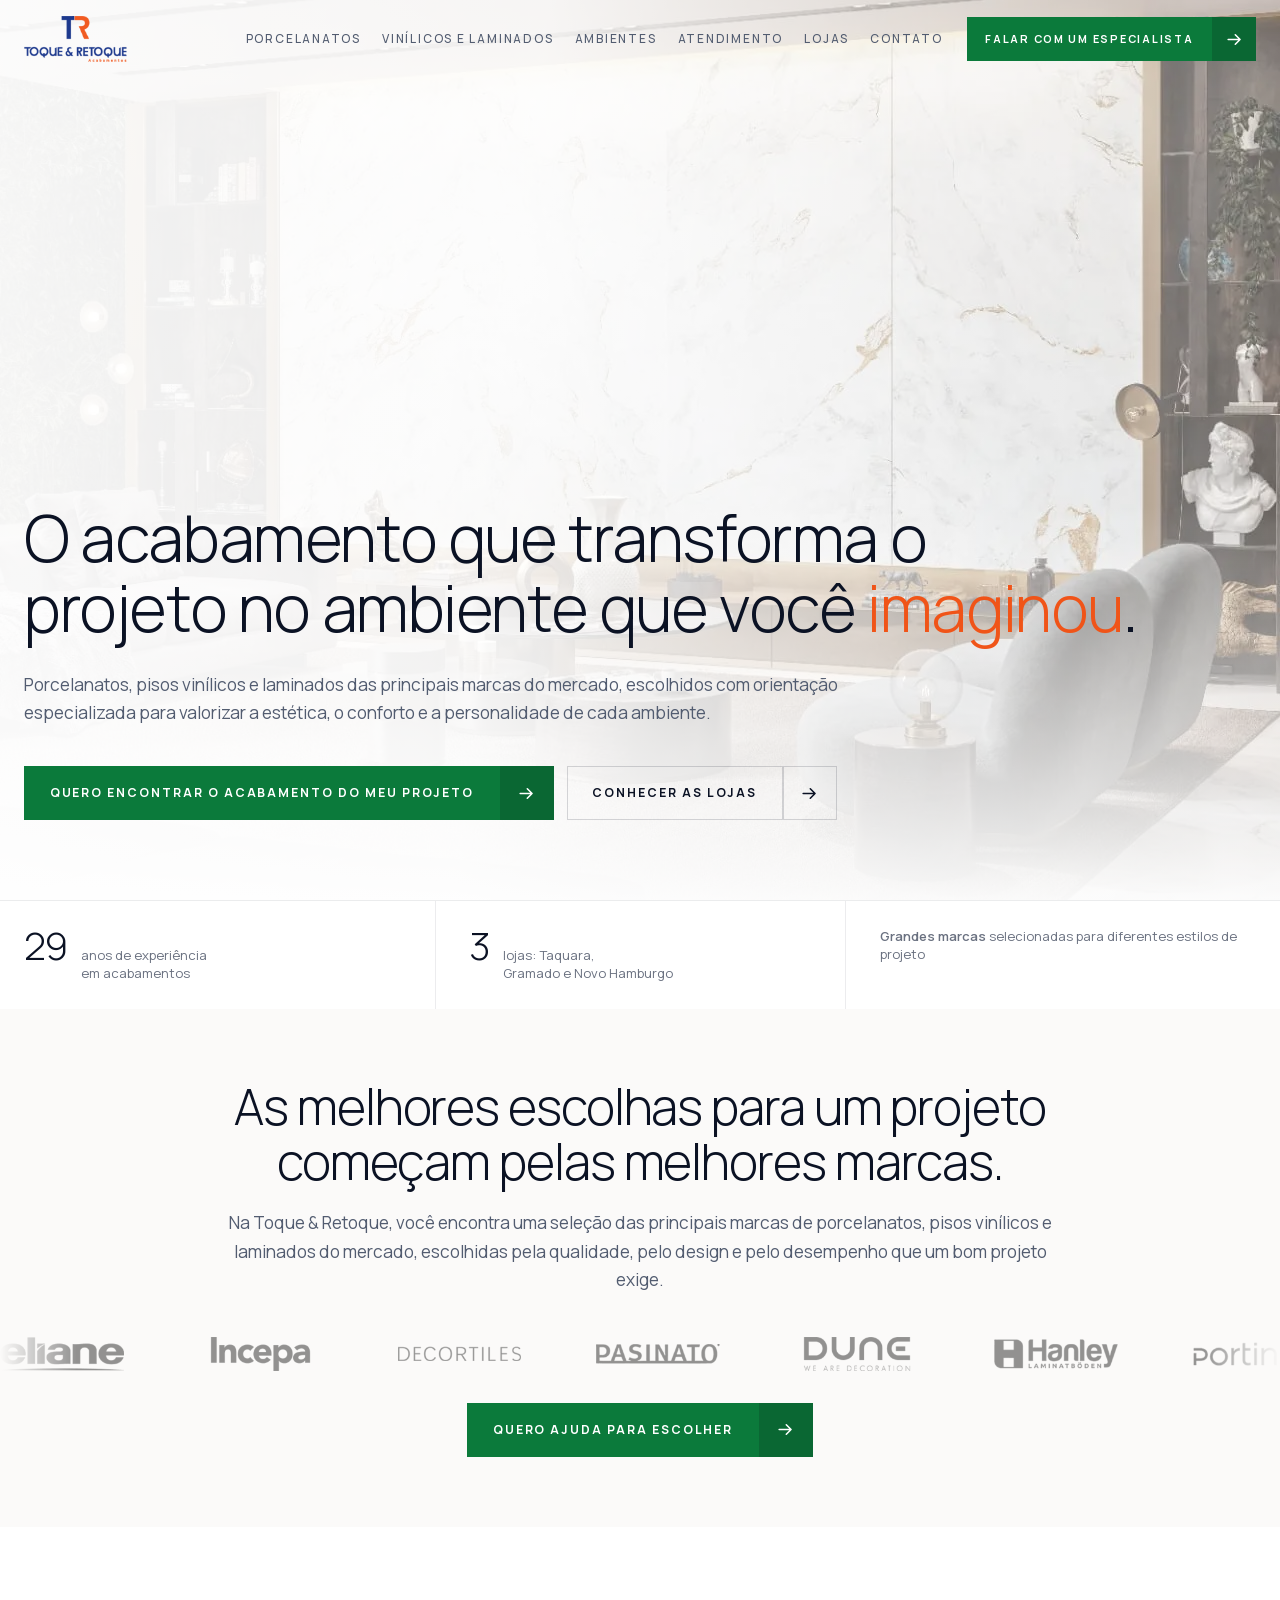
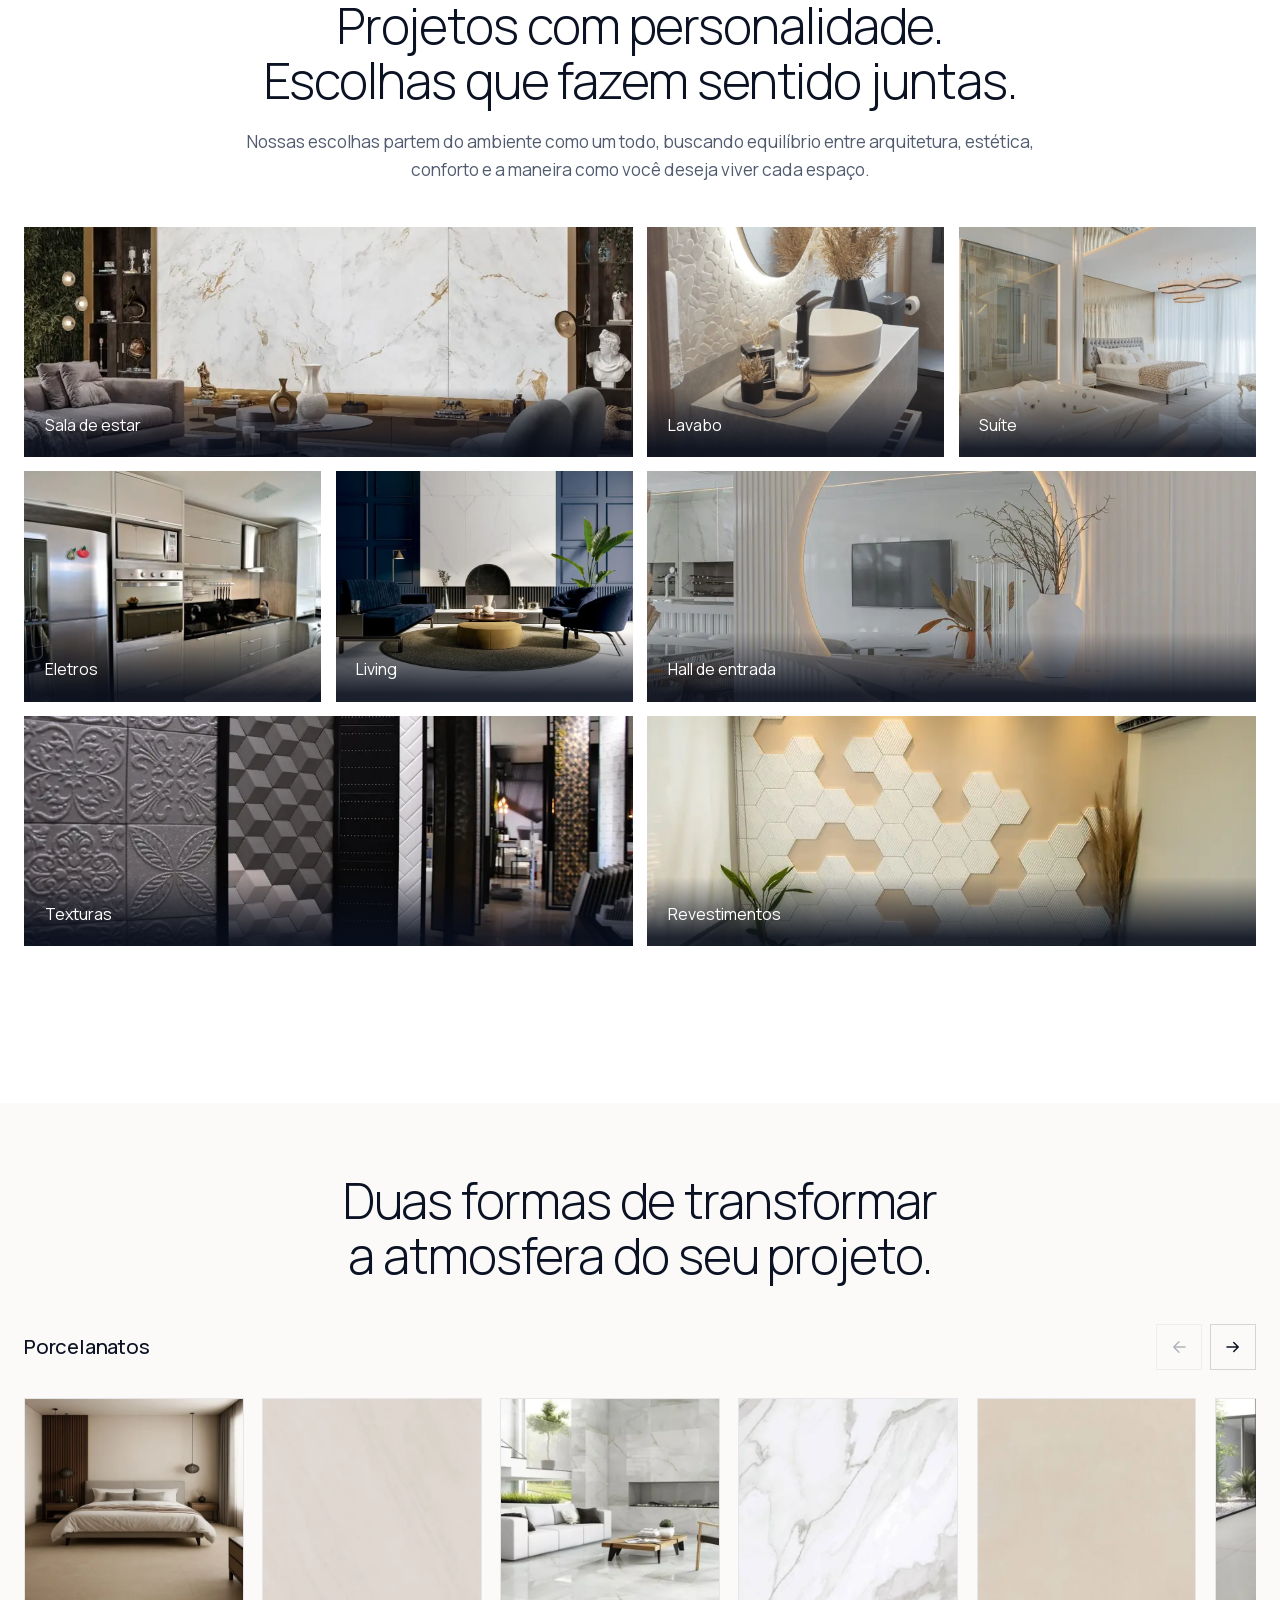
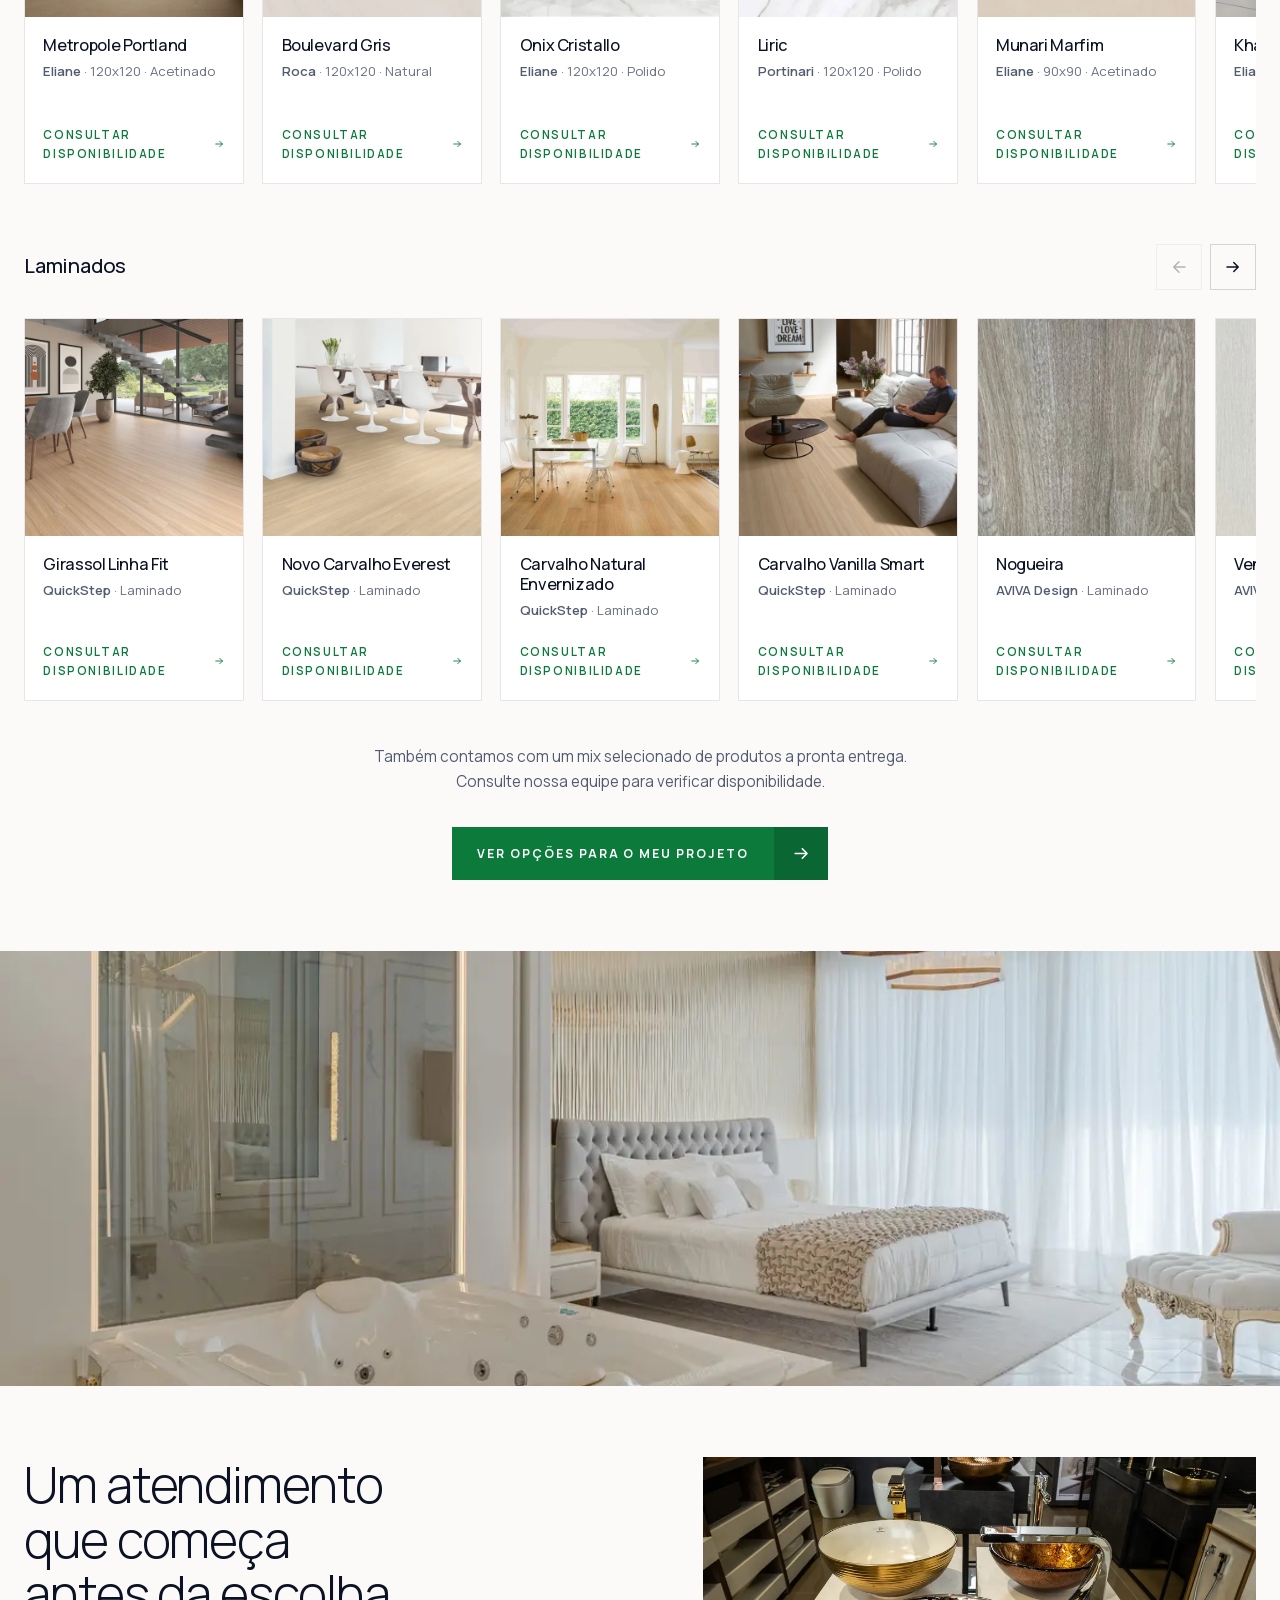
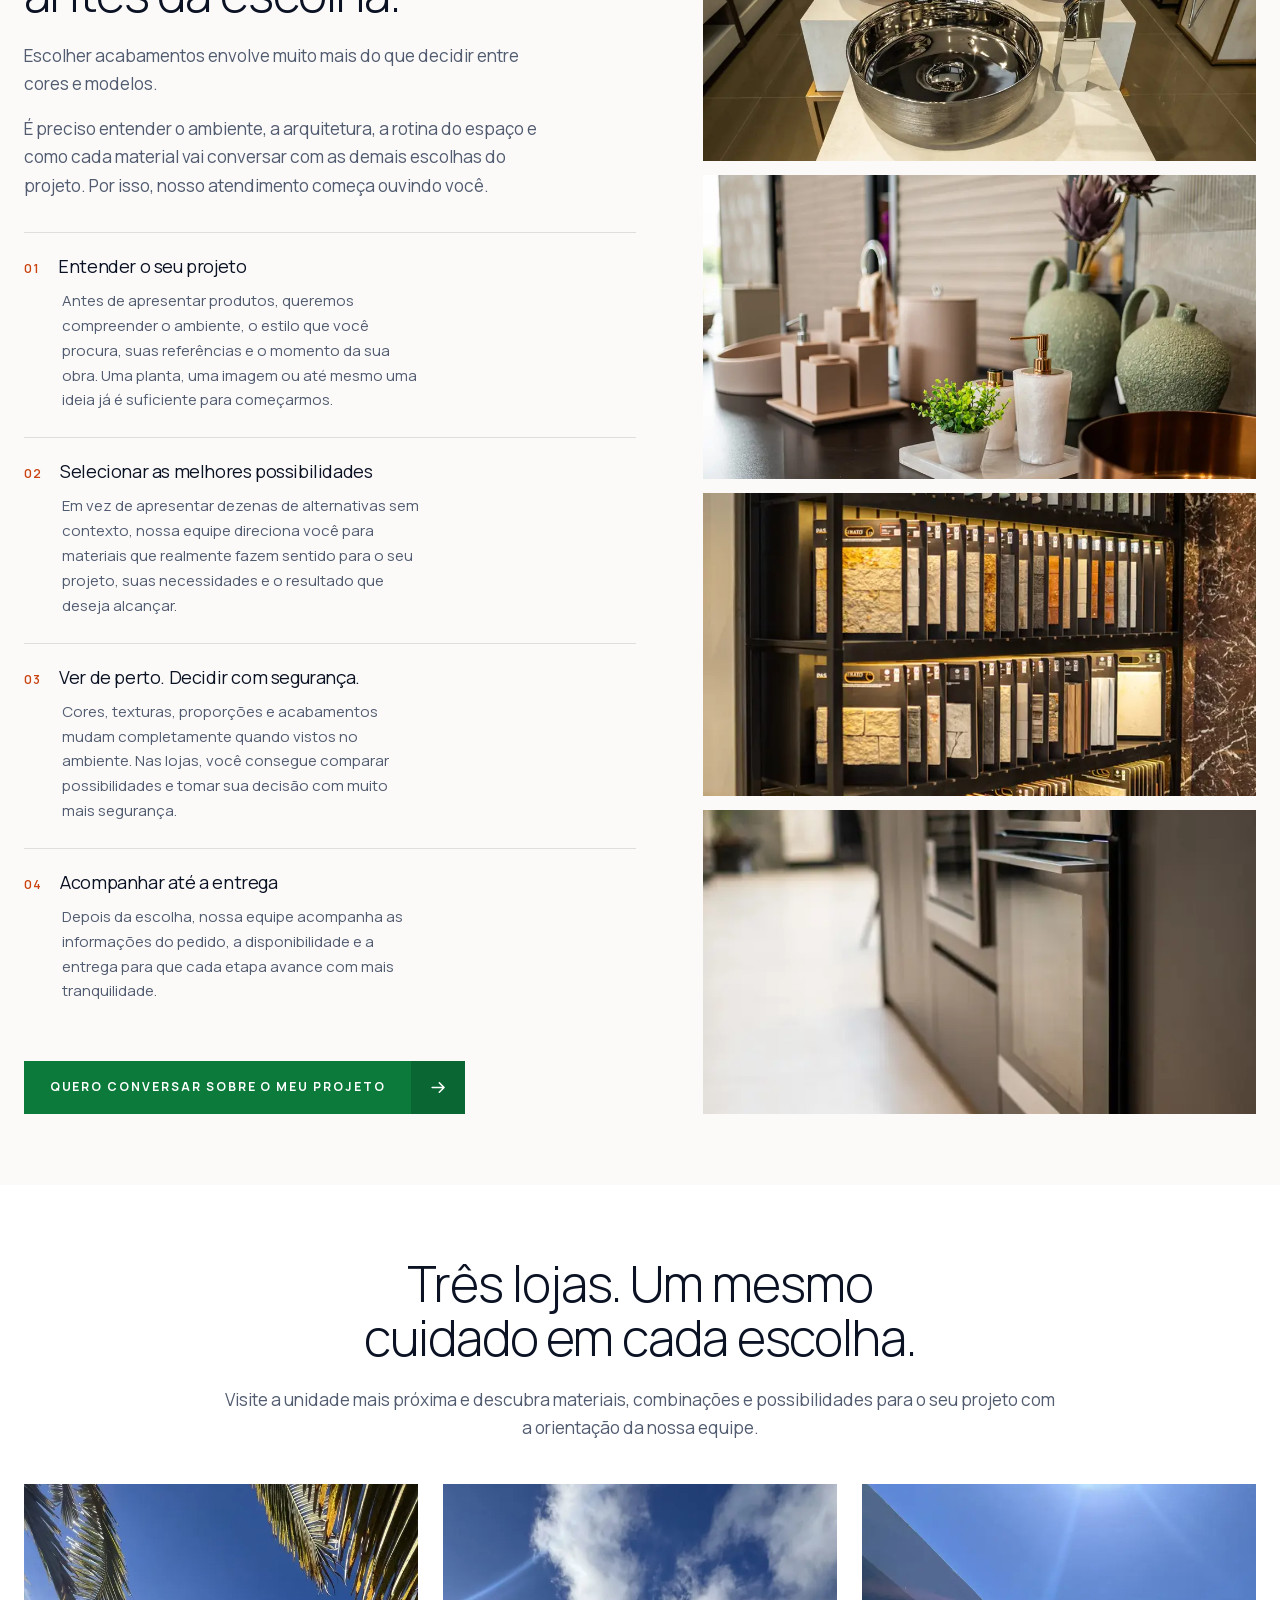
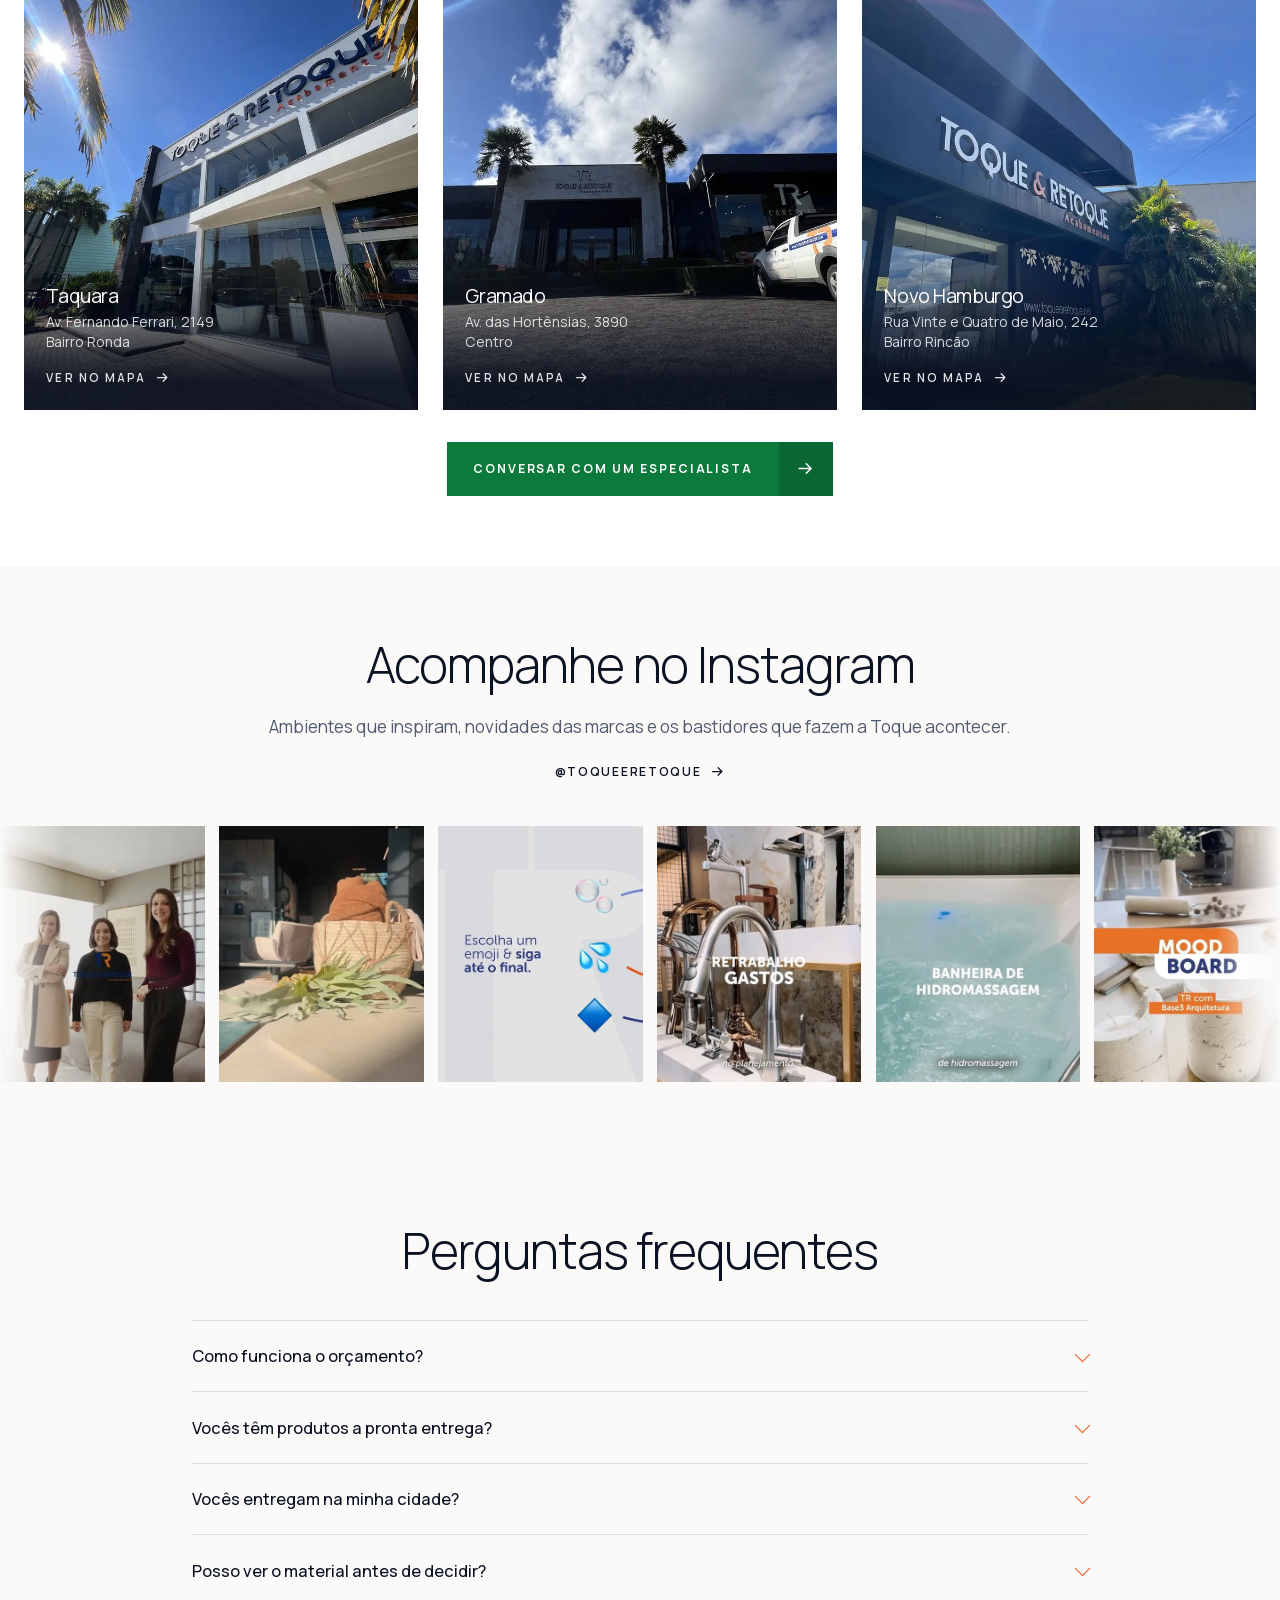
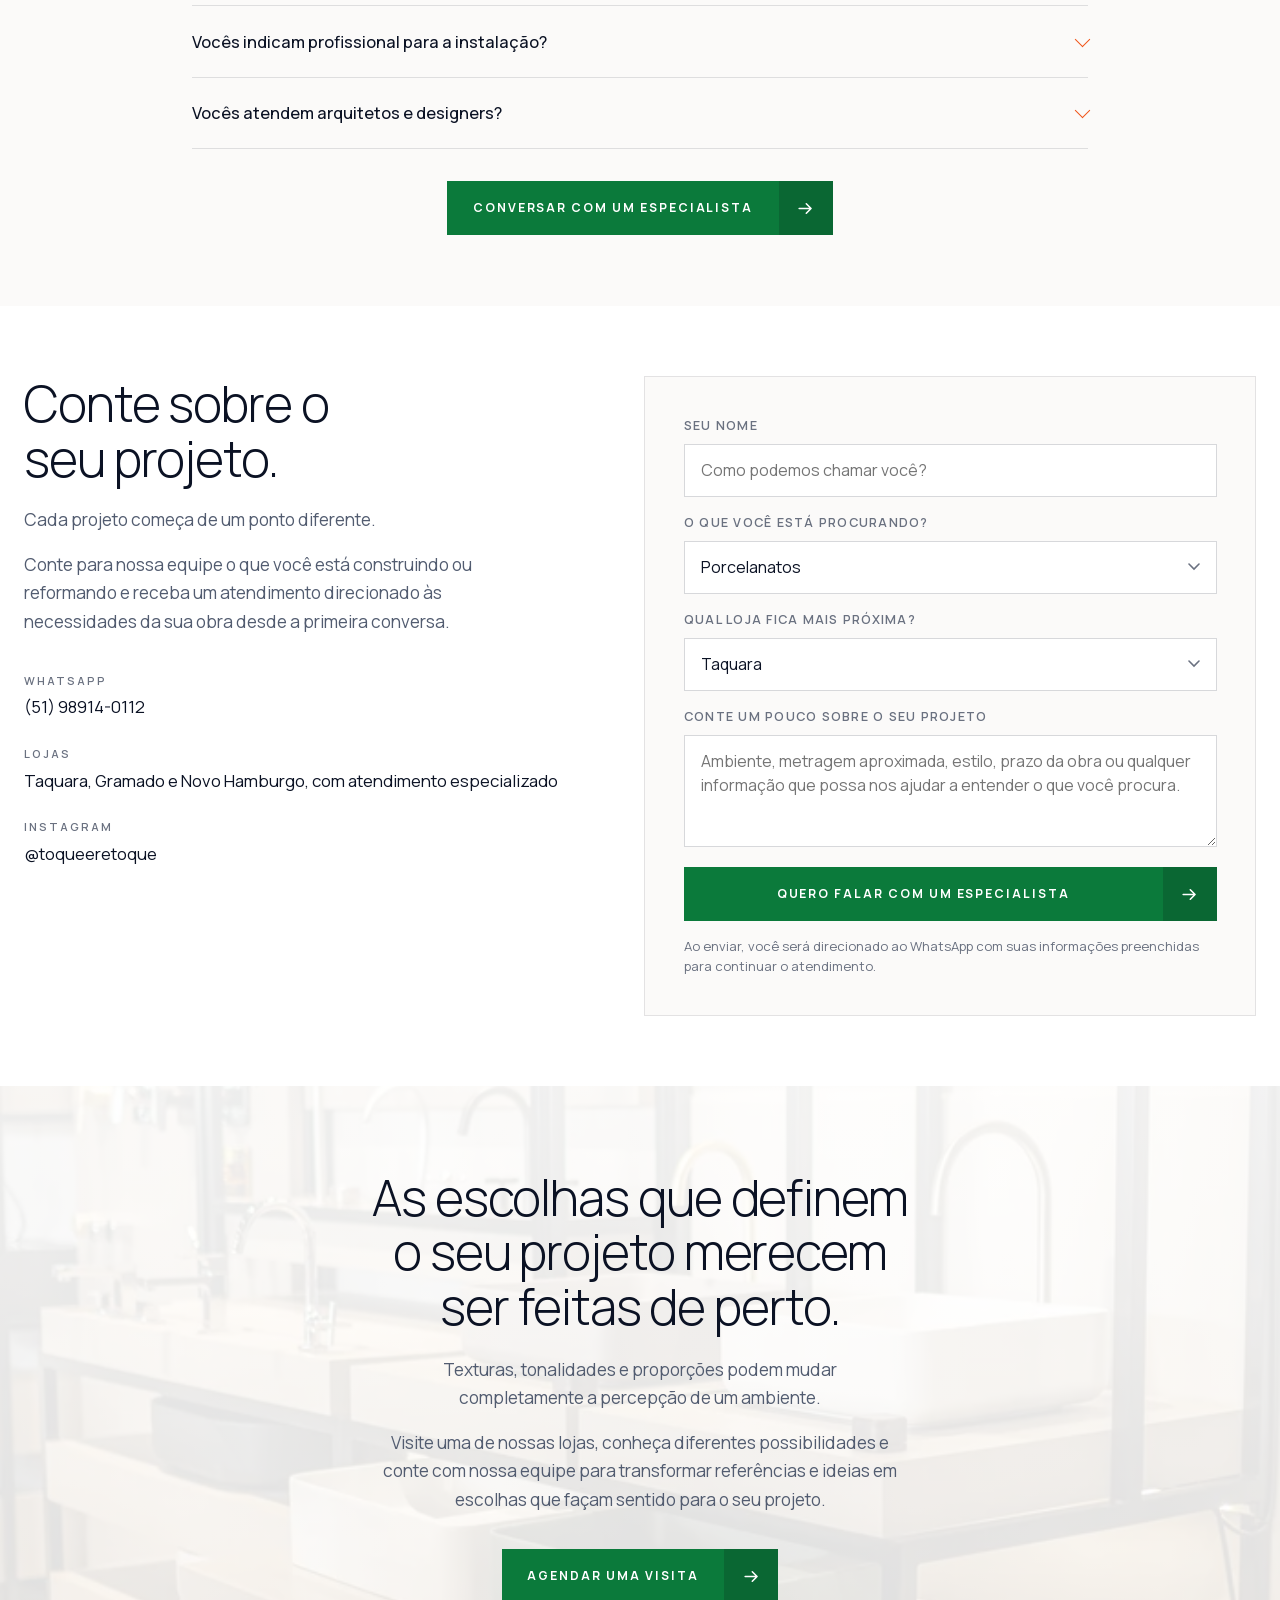
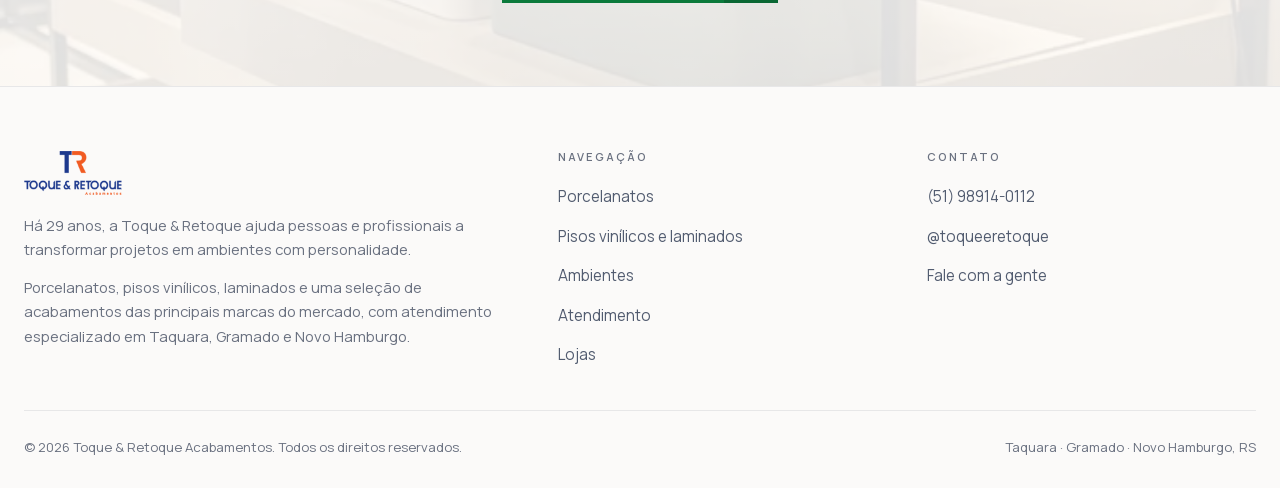
<file: index.html>
<!doctype html>
<html lang="pt-BR">
<head>
<meta charset="utf-8">
<meta name="viewport" content="width=device-width,initial-scale=1">

<link rel="preload" href="assets/fonts/manrope-latin.woff2" as="font" type="font/woff2" crossorigin>
<link rel="preload" as="image" href="assets/img/hero.webp"
      imagesrcset="assets/img/hero-640.webp 640w, assets/img/hero-860.webp 860w, assets/img/hero.webp 1280w"
      imagesizes="100vw" fetchpriority="high">

<!-- Google Tag Manager -->
<!-- Depois dos preloads de proposito: o script e assincrono e nao segura o
     desenho da pagina, mas disputa banda com a foto do topo, que e o que o
     Google cronometra aqui. -->
<script>
(function(w,d,s,l,i){w[l]=w[l]||[];w[l].push({'gtm.start':
new Date().getTime(),event:'gtm.js'});var f=d.getElementsByTagName(s)[0],
j=d.createElement(s),dl=l!='dataLayer'?'&l='+l:'';j.async=true;j.src=
'https://www.googletagmanager.com/gtm.js?id='+i+dl;f.parentNode.insertBefore(j,f);
})(window,document,'script','dataLayer','GTM-KKBZ4JKC');
</script>
<!-- End Google Tag Manager -->
<style>@font-face{font-family:'Manrope';src:url('assets/fonts/manrope-latin.woff2') format('woff2');font-weight:200 800;font-display:optional;unicode-range:U+0000-00FF,U+0131,U+0152-0153,U+02BB-02BC,U+02C6,U+02DA,U+02DC,U+0304,U+0308,U+0329,U+2000-206F,U+2074,U+20AC,U+2122,U+2191,U+2193,U+2212,U+2215,U+FEFF,U+FFFD}@font-face{font-family:'Manrope';src:url('assets/fonts/manrope-latin-ext.woff2') format('woff2');font-weight:200 800;font-display:optional;unicode-range:U+0100-02BA,U+02BD-02C5,U+02C7-02CC,U+02CE-02D7,U+02DD-02FF,U+0304,U+0308,U+0329,U+1D00-1DBF,U+1E00-1E9F,U+1EF2-1EFF,U+2020,U+20A0-20AB,U+20AD-20C0,U+2113,U+2C60-2C7F,U+A720-A7FF}@font-face{font-family:'Archivo';src:url('assets/fonts/archivo-latin.woff2') format('woff2');font-weight:400 700;font-display:optional;unicode-range:U+0000-00FF,U+0131,U+0152-0153,U+02BB-02BC,U+02C6,U+02DA,U+02DC,U+0304,U+0308,U+0329,U+2000-206F,U+2074,U+20AC,U+2122,U+2191,U+2193,U+2212,U+2215,U+FEFF,U+FFFD}@font-face{font-family:'Archivo';src:url('assets/fonts/archivo-latin-ext.woff2') format('woff2');font-weight:400 700;font-display:optional;unicode-range:U+0100-02BA,U+02BD-02C5,U+02C7-02CC,U+02CE-02D7,U+02DD-02FF,U+0304,U+0308,U+0329,U+1D00-1DBF,U+1E00-1E9F,U+1EF2-1EFF,U+2020,U+20A0-20AB,U+20AD-20C0,U+2113,U+2C60-2C7F,U+A720-A7FF}:root{--noite:#fff;--noite-2:#fbfaf9;--noite-3:#f3f1ee;--laranja:#f05418;--laranja-cl:#ff7038;--areia:#fff;--areia-2:#fbfaf9;--branco:#0b1224;--tinta:#0b1224;--tinta-2:#525c70;--tinta-3:#6a7180;--claro:#0b1224;--claro-2:#525c70;--claro-3:#6a7180;--risco:rgba(11,18,36,.13);--risco-2:rgba(11,18,36,.07);--sans:'Manrope',-apple-system,BlinkMacSystemFont,'Segoe UI',sans-serif;--w:min(1240px,100% - 3rem);--curva:cubic-bezier(.22,1,.36,1);--alt-nav:78px}*,*::before,*::after{box-sizing:border-box}html{-webkit-text-size-adjust:100%;scroll-behavior:smooth}body{margin:0;background:var(--noite);color:var(--claro);font-family:var(--sans);font-size:clamp(1rem,.97rem + .16vw,1.07rem);line-height:1.65;-webkit-font-smoothing:antialiased;overflow-x:hidden}body.travado{overflow:hidden}img,svg{display:block;max-width:100%}a{color:inherit}p{margin:0}[hidden]{display:none!important}.env{width:var(--w);margin-inline:auto}.oculto{position:absolute;width:1px;height:1px;overflow:hidden;clip-path:inset(50%);white-space:nowrap}.oculto:focus-visible{position:fixed;top:.7rem;left:.7rem;z-index:200;width:auto;height:auto;padding:.8rem 1.2rem;clip-path:none;background:var(--laranja);color:#12060a;font-weight:600;text-decoration:none}:focus-visible{outline:2px solid var(--laranja);outline-offset:3px}section[id],.trilha[id]{scroll-margin-top:calc(var(--alt-nav) + 1rem)}h1,h2,h3,h4{margin:0;font-weight:300;line-height:1.1;letter-spacing:-.022em;text-wrap:balance}h1{font-size:clamp(2.15rem,1.3rem + 3.4vw,4rem)}h2{font-size:clamp(1.85rem,1.2rem + 2.5vw,3.1rem)}h3{font-size:clamp(1.15rem,1rem + .6vw,1.5rem);font-weight:400}strong,b{font-weight:600}.leve{color:var(--claro-2)}.destaque{color:var(--laranja)}.texto{font-size:clamp(.99rem,.96rem + .22vw,1.08rem);color:var(--claro-2);max-width:52ch}.sec--claro .texto{color:var(--tinta-2)}.texto p + p{margin-top:1rem}.btn{display:inline-flex;align-items:stretch;border:0;padding:0;background:none;font:inherit;text-decoration:none;cursor:pointer;color:inherit}.btn>span{display:flex;align-items:center;padding:1.05rem 1.6rem;background:var(--laranja);color:#160801;font-size:.76rem;font-weight:700;letter-spacing:.16em;text-transform:uppercase;transition:background-color .35s var(--curva)}.btn>i{display:grid;place-content:center;width:54px;flex:none;background:var(--laranja-cl);color:#160801;transition:background-color .35s var(--curva)}.btn>i svg{width:19px;height:19px;transition:transform .45s var(--curva)}.btn:hover>span{background:var(--laranja-cl)}.btn:hover>i{background:var(--branco)}.btn:hover>i svg{transform:translateX(3px)}.btn--vazado>span{background:transparent;color:var(--claro);box-shadow:inset 0 0 0 1px rgba(11,18,36,.16)}.btn--vazado>i{background:transparent;color:var(--claro);box-shadow:inset 0 0 0 1px rgba(11,18,36,.16)}.btn--vazado:hover>span{background:rgba(11,18,36,.05)}.btn--vazado:hover>i{background:var(--laranja);color:#160801;box-shadow:none}.acoes{display:flex;flex-wrap:wrap;gap:.8rem;margin-top:clamp(1.3rem,.9rem + 1.4vw,2.2rem)}.acoes--centro{justify-content:center}.btn--wa>span{background:#0b7a3b;color:#fff}.btn--wa>i{background:#0a6733;color:#fff}.btn--wa:hover>span{background:#0a6733}.btn--wa:hover>i{background:#fff;color:#0a6733}.mais{display:inline-flex;align-items:center;gap:.55rem;font-size:.72rem;font-weight:600;letter-spacing:.18em;text-transform:uppercase;text-decoration:none;color:var(--claro)}.mais svg{width:15px;height:15px;transition:transform .4s var(--curva)}.mais:hover svg{transform:translateX(4px)}.nav{position:fixed;top:0;left:0;right:0;z-index:90;transition:background-color .4s,backdrop-filter .4s,border-color .4s;border-bottom:1px solid transparent}.nav[data-fixa]{background:rgba(255,255,255,.9);backdrop-filter:blur(14px);border-bottom-color:rgba(11,18,36,.08)}.nav__g{display:flex;align-items:center;gap:1.5rem;min-height:var(--alt-nav)}.nav__logo{flex:none;display:flex;align-items:center}.nav__logo img{height:clamp(38px,4vw,46px);width:auto}.nav__links{display:flex;gap:clamp(1.1rem,.2rem + 1.4vw,2.1rem);margin-left:auto}.nav__links a{position:relative;font-size:.74rem;font-weight:500;letter-spacing:.15em;text-transform:uppercase;text-decoration:none;color:var(--claro-2);padding-block:.4rem;transition:color .3s;white-space:nowrap}.nav__links a::after{content:'';position:absolute;left:0;bottom:0;width:100%;height:1px;background:var(--laranja);transform:scaleX(0);transform-origin:right;transition:transform .45s var(--curva)}.nav__links a:hover{color:var(--claro)}.nav__links a:hover::after{transform:scaleX(1);transform-origin:left}.nav__acao{flex:none}.nav__acao .btn>span{padding:.8rem 1.15rem;font-size:.68rem}.nav__acao .btn>i{width:44px}.burger{display:none;margin-left:auto;width:46px;height:46px;border:0;background:none;color:var(--claro);cursor:pointer;padding:0}.burger span{display:block;width:24px;height:1.5px;margin:6px auto;background:currentColor;transition:transform .4s var(--curva),opacity .25s}.burger[aria-expanded=true] span:nth-child(1){transform:translateY(7.5px) rotate(45deg)}.burger[aria-expanded=true] span:nth-child(2){opacity:0}.burger[aria-expanded=true] span:nth-child(3){transform:translateY(-7.5px) rotate(-45deg)}.gaveta{position:fixed;inset:0;z-index:80;background:var(--noite);display:grid;place-content:center;gap:1.6rem;text-align:center;opacity:0;visibility:hidden;transition:opacity .4s,visibility .4s}.gaveta[data-aberta]{opacity:1;visibility:visible}.gaveta a{font-size:1.4rem;font-weight:300;text-decoration:none;color:var(--claro)}.gaveta a:hover{color:var(--laranja)}.hero{position:relative;min-height:100svh;display:flex;align-items:flex-end;padding-block:calc(var(--alt-nav) + 4rem) 0;overflow:hidden;isolation:isolate}.hero__foto{position:absolute;inset:0;z-index:-2}.hero__foto img{width:100%;height:100%;object-fit:cover;object-position:50% 55%}.hero__veu{position:absolute;inset:0;z-index:-1;background:linear-gradient(96deg,rgba(255,255,255,.96) 0%,rgba(255,255,255,.9) 40%,rgba(255,255,255,.55) 74%,rgba(255,255,255,.3) 100%),linear-gradient(0deg,rgba(255,255,255,.94) 0%,transparent 44%)}.hero__g{position:relative;padding-bottom:clamp(3rem,2rem + 4vw,5rem)}.hero h1{max-width:19ch}.hero .texto{margin-top:1.7rem;max-width:46ch}.hero__acoes{display:flex;flex-wrap:wrap;gap:.8rem;margin-top:2.4rem}@media(min-width:1000px){.hero h1{max-width:34ch}.hero .texto{max-width:54rem}}.numeros{background:#fff;border-top:1px solid rgba(11,18,36,.08)}.numeros__g{display:grid;grid-template-columns:repeat(3,1fr)}.numeros__i{display:flex;align-items:baseline;gap:.9rem;padding:clamp(1.1rem,.9rem + .9vw,1.7rem) 0;border-left:1px solid rgba(11,18,36,.08);padding-left:clamp(1.2rem,.8rem + 1.6vw,2.4rem)}.numeros__i:first-child{border-left:0;padding-left:0}.numeros__n{font-size:clamp(1.7rem,1.3rem + 1.5vw,2.4rem);font-weight:300;line-height:1;letter-spacing:-.04em;color:var(--branco);flex:none}.numeros__r{font-size:.82rem;line-height:1.4;color:var(--claro-3)}.sec{position:relative;padding-block:clamp(2.5rem,1.7rem + 3.4vw,5.25rem)}.sec--claro{background:var(--areia);color:var(--tinta)}.sec--claro h1,.sec--claro h2,.sec--claro h3{color:var(--tinta)}.sec--areia2{background:var(--areia-2)}.sec--fundo2{background:var(--noite-2)}.cabeca{max-width:44rem;margin-bottom:clamp(1.6rem,1.1rem + 1.9vw,2.9rem)}.cabeca--centro{margin-inline:auto;text-align:center;max-width:56rem}.cabeca--centro h2{max-width:none;text-wrap:balance}.cabeca--centro .texto{max-width:84ch}.cabeca--centro .texto{margin-inline:auto;text-align:center}.cabeca .texto{margin-top:1.3rem}.marcas{overflow:hidden;-webkit-mask:linear-gradient(90deg,transparent,#000 6%,#000 94%,transparent);mask:linear-gradient(90deg,transparent,#000 6%,#000 94%,transparent)}.marcas__t{display:flex;align-items:center;gap:clamp(2.5rem,1.5rem + 4vw,5rem);width:max-content;animation:corre var(--dur,38s) linear infinite}.marcas:hover .marcas__t{animation-play-state:paused}@keyframes corre{to{transform:translateX(calc(-50% - clamp(2.5rem,1.5rem + 4vw,5rem) / 2))}}.marcas__t img{height:clamp(26px,3vw,34px);width:auto;flex:none;opacity:.42;filter:brightness(0);transition:opacity .35s}.marcas__t img:hover{opacity:1}.galeria{display:grid;grid-template-columns:repeat(4,1fr);grid-auto-rows:clamp(170px,18vw,250px);gap:clamp(.6rem,.4rem + .6vw,1rem)}.peca{position:relative;overflow:hidden;background:var(--noite-3);text-decoration:none;display:block;height:100%}.peca--larga{grid-column:span 2}.peca img{width:100%;height:100%;object-fit:cover;transition:transform 1.1s var(--curva)}.peca:hover img{transform:scale(1.05)}.peca__x{position:absolute;inset:auto 0 0;padding:1.5rem 1.3rem 1.2rem;background:linear-gradient(0deg,rgba(7,13,28,.88) 12%,transparent);display:grid;gap:.5rem}.sec--claro .peca .peca__n,.peca__n{font-size:1rem;font-weight:400;color:#fff}.peca .mais{color:rgba(255,255,255,.88);font-size:.66rem}.trilha + .trilha{margin-top:clamp(2.2rem,1.6rem + 2.2vw,3.6rem)}.barra{display:flex;align-items:center;gap:1rem;flex-wrap:nowrap;margin-bottom:clamp(1rem,.8rem + .9vw,1.5rem)}.trilha__t{font-size:clamp(1.05rem,.98rem + .35vw,1.3rem);font-weight:500;letter-spacing:-.01em;flex:1 1 auto;min-width:0}.setas{display:flex;gap:.5rem;margin-left:auto;flex:none}.seta{display:grid;place-content:center;width:46px;height:46px;flex:none;padding:0;border:1px solid rgba(11,18,36,.16);background:transparent;color:var(--claro);cursor:pointer;transition:background-color .3s,border-color .3s,color .3s,opacity .3s}.seta svg{width:18px;height:18px}.seta:hover:not(:disabled){background:var(--laranja);border-color:var(--laranja);color:#160801}.seta:disabled{opacity:.3;cursor:default}.vitrine{--vis:5.25;--gap:clamp(.8rem,.5rem + .8vw,1.2rem);display:grid;grid-auto-flow:column;grid-auto-columns:calc((100% - (var(--vis) - 1) * var(--gap)) / var(--vis));gap:var(--gap);overflow-x:auto;overscroll-behavior-x:contain;scroll-snap-type:x mandatory;scroll-behavior:smooth;scrollbar-width:none;-ms-overflow-style:none;padding-block:4px 6px}.vitrine::-webkit-scrollbar{display:none}.prod{scroll-snap-align:start;display:flex;flex-direction:column;background:#fff;border:1px solid rgba(11,18,36,.1);overflow:hidden;transition:border-color .35s,transform .45s var(--curva)}.prod:hover{border-color:rgba(240,84,24,.45);transform:translateY(-3px)}.prod__f{aspect-ratio:1;overflow:hidden;background:#f3f1ee}.prod__f img{width:100%;height:100%;object-fit:cover;transition:transform 1.1s var(--curva)}.prod:hover .prod__f img{transform:scale(1.05)}.prod__c{padding:1.1rem 1.15rem 1.25rem;display:flex;flex-direction:column;gap:.35rem;flex:1}.prod__n{font-size:1.02rem;font-weight:500;line-height:1.25;color:var(--claro)}.prod__m{font-size:.83rem;color:var(--claro-3)}.prod__m b{color:var(--claro-2);font-weight:600}.prod__cta{margin-top:auto;padding-top:.9rem;display:inline-flex;align-items:center;gap:.45rem;font-size:.72rem;font-weight:600;letter-spacing:.14em;text-transform:uppercase;text-decoration:none;color:#0b7a3b}.prod__cta svg{width:14px;height:14px;transition:transform .4s var(--curva)}.prod__cta:hover svg{transform:translateX(3px)}.nota{margin-top:clamp(1.6rem,1.2rem + 1.4vw,2.4rem);text-align:center;font-size:.95rem;color:var(--claro-2);max-width:60ch;margin-inline:auto}@media(max-width:1000px){.vitrine{--vis:4.25}}@media(max-width:760px){.vitrine{--vis:3.25}}@media(max-width:520px){.vitrine{--vis:1.75}}.metodo{display:grid;grid-template-columns:1.05fr minmax(0,.95fr);gap:clamp(2rem,1rem + 4vw,4.5rem);align-items:stretch}.passos{display:grid;gap:0;margin-top:2rem}.passo{border-top:1px solid rgba(11,18,36,.12);padding:1.5rem 0}.passo__t{display:flex;gap:1.1rem;align-items:baseline;margin-bottom:.6rem}.passo__n{font-size:.78rem;font-weight:600;letter-spacing:.1em;color:#c94411;flex:none}.passo h3{font-size:1.12rem;font-weight:400}.passo p{font-size:.94rem;color:var(--claro-2);max-width:44ch;padding-left:2.4rem}.metodo__fotos{position:relative;min-height:clamp(420px,44vw,640px)}.pilha{position:absolute;inset:0;display:grid;grid-template-rows:repeat(4,1fr);gap:clamp(.6rem,.4rem + .6vw,1rem)}.pilha img{width:100%;height:100%;object-fit:cover;min-height:0}@media(max-width:1000px){.metodo__fotos{min-height:0}.pilha{position:static;grid-template-rows:none}.pilha img{aspect-ratio:4/3}}.faixa{height:clamp(240px,34vw,440px);overflow:hidden;position:relative}.faixa img{width:100%;height:100%;object-fit:cover;object-position:50% 58%}.lojas{display:grid;grid-template-columns:repeat(3,1fr);gap:clamp(1rem,.6rem + 1.2vw,1.6rem)}.loja{position:relative;overflow:hidden;background:var(--noite-3)}.loja__f{aspect-ratio:3/4;overflow:hidden}.loja__f img{width:100%;height:100%;object-fit:cover;transition:transform 1.1s var(--curva)}.loja:hover .loja__f img{transform:scale(1.04)}.loja__x{position:absolute;inset:auto 0 0;padding:1.6rem 1.4rem 1.4rem;background:linear-gradient(0deg,rgba(7,13,28,.92) 20%,transparent);display:grid;gap:.3rem}.sec--claro .loja .loja__n,.loja__n{font-size:1.2rem;font-weight:400;color:#fff}.loja__e{font-size:.88rem;color:rgba(255,255,255,.82);line-height:1.45}.loja .mais{margin-top:.7rem;color:rgba(255,255,255,.88)}.insta{margin-top:clamp(.4rem,.2rem + .6vw,1rem);overflow:hidden;-webkit-mask:linear-gradient(90deg,transparent,#000 5%,#000 95%,transparent);mask:linear-gradient(90deg,transparent,#000 5%,#000 95%,transparent)}.insta__t{display:flex;width:max-content;animation:corre-insta 58s linear infinite}.insta:hover .insta__t{animation-play-state:paused}@keyframes corre-insta{to{transform:translateX(-50%)}}.insta__t a{position:relative;display:block;width:clamp(148px,16vw,224px);aspect-ratio:4/5;margin-right:clamp(.6rem,.4rem + .6vw,1rem);overflow:hidden;background:var(--noite-3)}.insta__t img{width:100%;height:100%;object-fit:cover;transition:transform 1s var(--curva)}.insta__t a::after{content:'';position:absolute;inset:0;background:#0b1224;opacity:0;transition:opacity .45s var(--curva)}.insta__t a:hover img{transform:scale(1.06)}.insta__t a:hover::after{opacity:.22}.insta__perfil{display:inline-flex;align-items:center;gap:.55rem;margin-top:1.3rem;font-size:.76rem;font-weight:600;letter-spacing:.14em;text-transform:uppercase;text-decoration:none;color:var(--claro)}.insta__perfil svg{width:15px;height:15px;transition:transform .4s var(--curva)}.insta__perfil:hover{color:var(--laranja)}.insta__perfil:hover svg{transform:translateX(4px)}@media(prefers-reduced-motion:reduce){.insta__t{animation:none}}.fq{display:grid;gap:0;max-width:56rem;margin-inline:auto}.fq details{border-top:1px solid rgba(11,18,36,.12)}.fq details:last-child{border-bottom:1px solid rgba(11,18,36,.12)}.fq summary{display:flex;align-items:center;justify-content:space-between;gap:1.5rem;padding:1.35rem 0;cursor:pointer;list-style:none;font-size:1.03rem;font-weight:500}.fq summary::-webkit-details-marker{display:none}.fq summary::after{content:'';width:11px;height:11px;flex:none;border-right:1.5px solid var(--laranja);border-bottom:1.5px solid var(--laranja);transform:rotate(45deg);margin-bottom:4px;transition:transform .35s var(--curva)}.fq details[open] summary::after{transform:rotate(-135deg);margin-bottom:-3px}.fq p{padding-bottom:1.5rem;font-size:.97rem;color:var(--tinta-2);max-width:64ch}.contato{display:grid;grid-template-columns:.95fr 1.05fr;gap:clamp(2.2rem,1.4rem + 3.5vw,4.5rem);align-items:start}.dados{list-style:none;margin:2.2rem 0 0;padding:0;display:grid;gap:1.5rem}.dados li{display:grid;gap:.2rem}.dados b{font-size:.7rem;font-weight:600;letter-spacing:.18em;text-transform:uppercase;color:var(--claro-3)}.dados span,.dados a{font-size:1.05rem;color:var(--claro);text-decoration:none}.dados a:hover{color:var(--laranja)}.form{display:grid;gap:1rem;padding:clamp(1.6rem,1.2rem + 1.8vw,2.4rem);background:#fbfaf9;border:1px solid rgba(11,18,36,.1)}.campo{display:grid;gap:.45rem}.campo label{font-size:.78rem;font-weight:600;letter-spacing:.1em;text-transform:uppercase;color:var(--claro-3)}.campo input,.campo select,.campo textarea{width:100%;padding:.85rem 1rem;background:#fff;border:1px solid rgba(11,18,36,.16);color:var(--claro);font:400 1rem/1.5 var(--sans);transition:border-color .3s}.campo textarea{min-height:112px;resize:vertical}.campo select{appearance:none;background-image:url("data:image/svg+xml,%3Csvg xmlns='http://www.w3.org/2000/svg' viewBox='0 0 12 8'%3E%3Cpath d='M1 1l5 5 5-5' fill='none' stroke='%236a7180' stroke-width='1.6' stroke-linecap='round'/%3E%3C/svg%3E");background-repeat:no-repeat;background-position:right 1rem center;background-size:12px;padding-right:2.5rem}.campo input:focus,.campo select:focus,.campo textarea:focus{outline:none;border-color:var(--laranja)}.form .btn{width:100%;margin-top:.3rem}.form .btn>span{flex:1;justify-content:center}.form__nota{font-size:.82rem;color:var(--claro-3);line-height:1.5}.final{position:relative;padding:0}.final__cartao{position:relative;overflow:hidden;text-align:center;padding:clamp(3rem,2rem + 4vw,5.5rem) clamp(1.5rem,1rem + 3vw,4rem)}.final__cartao img{position:absolute;inset:0;width:100%;height:100%;object-fit:cover;z-index:-2}.final__cartao::before{content:'';position:absolute;inset:0;z-index:-1;background:linear-gradient(180deg,rgba(255,255,255,.93),rgba(255,255,255,.87))}.final__cartao h2{max-width:24ch;margin-inline:auto;color:var(--tinta)}.final__cartao .texto{margin:1.4rem auto 0;text-align:center;color:var(--claro-2)}.final__acoes{display:flex;justify-content:center;margin-top:2.2rem}.rodape{background:#fbfaf9;border-top:1px solid rgba(11,18,36,.08);padding-block:clamp(2.8rem,2rem + 2.5vw,4rem) 1.8rem}.rodape__g{display:grid;grid-template-columns:1.5fr 1fr 1fr;gap:2.5rem;padding-bottom:2.4rem;border-bottom:1px solid rgba(11,18,36,.08)}.rodape__logo img{height:44px;width:auto;margin-bottom:1.1rem}.rodape p{font-size:.93rem;color:var(--claro-3);max-width:34rem}.rodape h3{font-size:.7rem;font-weight:600;letter-spacing:.18em;text-transform:uppercase;color:var(--claro-3);margin-bottom:1rem}.rodape ul{list-style:none;margin:0;padding:0;display:grid;gap:.3rem}.rodape li a{display:inline-block;padding-block:.3rem;font-size:.95rem;color:var(--claro-2);text-decoration:none;transition:color .3s}.rodape li a:hover{color:var(--laranja)}.rodape__fim{display:flex;flex-wrap:wrap;gap:.7rem 1.5rem;justify-content:space-between;padding-top:1.6rem;font-size:.83rem;color:var(--claro-3)}[data-sobe]{opacity:0;transform:translateY(22px);transition:opacity .85s var(--curva),transform .85s var(--curva)}[data-sobe][data-atraso="1"]{transition-delay:.1s}[data-sobe][data-atraso="2"]{transition-delay:.2s}[data-sobe][data-atraso="3"]{transition-delay:.3s}[data-sobe].dentro{opacity:1;transform:none}[data-fade]{opacity:0;transition:opacity .85s var(--curva) .1s}[data-fade].dentro{opacity:1}@media(max-width:1000px){.metodo,.contato{grid-template-columns:1fr}.galeria{grid-template-columns:repeat(2,1fr)}.peca--alta{grid-row:auto;aspect-ratio:3/4;margin-top:0}.peca--larga{grid-column:span 2}.lojas{grid-template-columns:1fr}.loja__f{aspect-ratio:16/10}.rodape__g{grid-template-columns:1fr 1fr}.rodape__g>div:first-child{grid-column:1/-1}}@media(max-width:860px){.nav__links,.nav__acao{display:none}.burger{display:block}.numeros__g{grid-template-columns:1fr}.numeros__i{border-left:0;border-top:1px solid rgba(11,18,36,.08);padding-left:0;padding-block:1.2rem}.numeros__i:first-child{border-top:0}.passo p{padding-left:0}}@media(max-width:620px){:root{--w:min(1240px,100% - 2.2rem)}.galeria{grid-template-columns:1fr}.peca--larga{grid-column:auto}.hero__acoes .btn{width:100%}.hero__acoes .btn>span{flex:1;justify-content:center}.acoes .btn,.hero__acoes .btn{width:100%}.acoes .btn>span{flex:1;justify-content:center}.btn>span{padding:.95rem 1.1rem;font-size:.7rem;letter-spacing:.09em;line-height:1.35;text-align:center}.btn>i{width:48px}}@media(prefers-reduced-motion:reduce){html{scroll-behavior:auto}*,*::before,*::after{animation-duration:.01ms!important;animation-iteration-count:1!important;transition-duration:.01ms!important}[data-sobe]{opacity:1;transform:none}[data-fade]{opacity:1}.vitrine{scroll-behavior:auto}.marcas__t{animation:none;transform:none}}</style>

<title>Toque &amp; Retoque | Porcelanatos e Pisos no RS</title>
<meta name="description" content="Porcelanatos, pisos vinílicos e laminados com atendimento especializado em Taquara, Gramado e Novo Hamburgo. Encontre escolhas para o seu projeto.">
<link rel="canonical" href="https://toqueeretoque.com/">
<meta name="theme-color" content="#ffffff">

<meta property="og:type" content="website">
<meta property="og:locale" content="pt_BR">
<meta property="og:site_name" content="Toque &amp; Retoque Acabamentos">
<meta property="og:url" content="https://toqueeretoque.com/">
<meta property="og:title" content="Toque &amp; Retoque | Porcelanatos e Pisos no RS">
<meta property="og:description" content="Porcelanatos, pisos vinílicos e laminados com atendimento especializado em Taquara, Gramado e Novo Hamburgo. Encontre escolhas para o seu projeto.">
<meta property="og:image" content="https://toqueeretoque.com/assets/img/hero.webp">
<meta name="twitter:card" content="summary_large_image">

<link rel="icon" href="favicon-512.png" type="image/png">
<link rel="apple-touch-icon" href="apple-touch-icon.png">

<script type="application/ld+json">
{"@context":"https://schema.org","@type":"HomeAndConstructionBusiness",
"name":"Toque & Retoque Acabamentos",
"description":"Há 29 anos, a Toque & Retoque ajuda pessoas e profissionais a transformar projetos em ambientes com personalidade. Porcelanatos, pisos vinílicos, laminados e uma seleção de acabamentos das principais marcas do mercado, com atendimento especializado em Taquara, Gramado e Novo Hamburgo.",
"url":"https://toqueeretoque.com/",
"telephone":"+5551989140112",
"image":"https://toqueeretoque.com/assets/img/hero.webp",
"priceRange":"$$",
"sameAs":["https://www.instagram.com/toqueeretoque/"],
"areaServed":[{"@type":"City","name":"Taquara"},{"@type":"City","name":"Gramado"},{"@type":"City","name":"Novo Hamburgo"},{"@type":"State","name":"Rio Grande do Sul"}],
"location":[
{"@type":"Place","name":"Toque & Retoque Taquara","address":{"@type":"PostalAddress","streetAddress":"Av. Fernando Ferrari, 2149","addressLocality":"Taquara","addressRegion":"RS","addressCountry":"BR"}},
{"@type":"Place","name":"Toque & Retoque Gramado","address":{"@type":"PostalAddress","streetAddress":"Av. das Hortênsias, 3890","addressLocality":"Gramado","addressRegion":"RS","addressCountry":"BR"}},
{"@type":"Place","name":"Toque & Retoque Novo Hamburgo","address":{"@type":"PostalAddress","streetAddress":"Rua Vinte e Quatro de Maio, 242","addressLocality":"Novo Hamburgo","addressRegion":"RS","addressCountry":"BR"}}],
"makesOffer":[
{"@type":"Offer","itemOffered":{"@type":"Product","name":"Porcelanato"}},
{"@type":"Offer","itemOffered":{"@type":"Product","name":"Piso laminado"}},
{"@type":"Offer","itemOffered":{"@type":"Product","name":"Piso vinílico"}},
{"@type":"Offer","itemOffered":{"@type":"Product","name":"Louças e metais"}}]}
</script>
</head>
<body>

<!-- Google Tag Manager (noscript) -->
<noscript>
<iframe src="https://www.googletagmanager.com/ns.html?id=GTM-KKBZ4JKC"
height="0" width="0" style="display:none;visibility:hidden"></iframe>
</noscript>
<!-- End Google Tag Manager (noscript) -->

<a class="oculto" href="#conteudo">Pular para o conteúdo</a>

<header class="nav">
  <div class="env nav__g">
    <a class="nav__logo" href="#topo" aria-label="Toque &amp; Retoque, início">
      <img src="assets/img/logo.webp" width="168" height="34" alt="Toque &amp; Retoque Acabamentos">
    </a>

    <button class="burger" type="button" aria-expanded="false" aria-controls="gaveta" aria-label="Abrir menu">
      <span></span><span></span><span></span>
    </button>

    <nav class="nav__links" aria-label="Principal">
      <a href="#porcelanatos">Porcelanatos</a>
      <a href="#pisos-vinilicos-laminados">Vinílicos e laminados</a>
      <a href="#ambientes">Ambientes</a>
      <a href="#atendimento">Atendimento</a>
      <a href="#lojas">Lojas</a>
      <a href="#contato">Contato</a>
    </nav>

    <div class="nav__acao">
      <a class="btn btn--wa" href="#" data-wa="Ola! Vim pelo site da Toque &amp; Retoque e quero falar com um especialista.">
        <span>Falar com um especialista</span>
        <i aria-hidden="true"><svg viewBox="0 0 24 24" fill="none" stroke="currentColor" stroke-width="2" stroke-linecap="round" stroke-linejoin="round"><path d="M4 12h15M13 6l6 6-6 6"/></svg></i>
      </a>
    </div>
  </div>
</header>

<div class="gaveta" id="gaveta">
  <a href="#porcelanatos">Porcelanatos</a>
  <a href="#pisos-vinilicos-laminados">Vinílicos e laminados</a>
  <a href="#ambientes">Ambientes</a>
  <a href="#atendimento">Atendimento</a>
  <a href="#lojas">Lojas</a>
  <a href="#contato">Contato</a>
</div>

<main id="conteudo">

  <!-- ===================== HERO ===================== -->
  <section class="hero" id="topo">
    <div class="hero__foto" aria-hidden="true">
      <img src="assets/img/hero.webp"
           srcset="assets/img/hero-640.webp 640w, assets/img/hero-860.webp 860w, assets/img/hero.webp 1280w"
           sizes="100vw" width="1280" height="914" alt="" fetchpriority="high">
    </div>
    <div class="hero__veu" aria-hidden="true"></div>

    <div class="env hero__g">
      <h1>O acabamento que transforma o projeto no ambiente que você <span class="destaque">imaginou</span>.</h1>
      <div class="texto">
        <p>Porcelanatos, pisos vinílicos e laminados das principais marcas do mercado,
          escolhidos com orientação especializada para valorizar a estética, o conforto e
          a personalidade de cada ambiente.</p>
      </div>
      <div class="hero__acoes">
        <a class="btn btn--wa" href="#" data-wa="Ola! Vim pelo site da Toque &amp; Retoque e quero encontrar o acabamento do meu projeto.">
          <span>Quero encontrar o acabamento do meu projeto</span>
          <i aria-hidden="true"><svg viewBox="0 0 24 24" fill="none" stroke="currentColor" stroke-width="2" stroke-linecap="round" stroke-linejoin="round"><path d="M4 12h15M13 6l6 6-6 6"/></svg></i>
        </a>
        <a class="btn btn--vazado" href="#lojas">
          <span>Conhecer as lojas</span>
          <i aria-hidden="true"><svg viewBox="0 0 24 24" fill="none" stroke="currentColor" stroke-width="2" stroke-linecap="round" stroke-linejoin="round"><path d="M4 12h15M13 6l6 6-6 6"/></svg></i>
        </a>
      </div>
    </div>
  </section>

  <!-- ===================== NÚMEROS ===================== -->
  <section class="numeros" aria-label="A Toque &amp; Retoque em números">
    <div class="env numeros__g">
      <div class="numeros__i">
        <span class="numeros__n">29</span>
        <span class="numeros__r">anos de experiência<br>em acabamentos</span>
      </div>
      <div class="numeros__i">
        <span class="numeros__n">3</span>
        <span class="numeros__r">lojas: Taquara,<br>Gramado e Novo Hamburgo</span>
      </div>
      <div class="numeros__i numeros__i--frase">
        <span class="numeros__r"><b>Grandes marcas</b> selecionadas para diferentes estilos de projeto</span>
      </div>
    </div>
  </section>

  <!-- ===================== MARCAS ===================== -->
  <section class="sec sec--fundo2" id="marcas">
    <div class="env">
      <div class="cabeca cabeca--centro" data-sobe>
        <h2>As melhores escolhas para um projeto começam pelas melhores marcas.</h2>
        <div class="texto">
          <p>Na Toque &amp; Retoque, você encontra uma seleção das principais marcas de
            porcelanatos, pisos vinílicos e laminados do mercado, escolhidas pela qualidade,
            pelo design e pelo desempenho que um bom projeto exige.</p>
        </div>
      </div>
    </div>

    <div class="marcas" data-sobe>
      <div class="marcas__t" id="trilho-marcas">
        <img src="assets/img/marcas/eliane.webp" width="150" height="34" loading="lazy" alt="Eliane">
        <img src="assets/img/marcas/incepa.webp" width="150" height="34" loading="lazy" alt="Incepa">
        <img src="assets/img/marcas/decortiles.webp" width="150" height="34" loading="lazy" alt="Decortiles">
        <img src="assets/img/marcas/pasinato.webp" width="150" height="34" loading="lazy" alt="Pasinato">
        <img src="assets/img/marcas/dune.webp" width="150" height="34" loading="lazy" alt="Dune">
        <img src="assets/img/marcas/hanley.webp" width="150" height="34" loading="lazy" alt="Hanley">
        <img src="assets/img/marcas/portinari.webp" width="150" height="34" loading="lazy" alt="Portinari">
        <img src="assets/img/marcas/tramontina.webp" width="150" height="34" loading="lazy" alt="Tramontina">
        <img src="assets/img/marcas/roca.webp" width="150" height="34" loading="lazy" alt="Roca">
      </div>
    </div>

    <div class="env">
      <div class="acoes acoes--centro" data-sobe data-atraso="2">
        <a class="btn btn--wa" href="#" data-wa="Ola! Vim pelo site da Toque &amp; Retoque e quero ajuda para escolher.">
          <span>Quero ajuda para escolher</span>
          <i aria-hidden="true"><svg viewBox="0 0 24 24" fill="none" stroke="currentColor" stroke-width="2" stroke-linecap="round" stroke-linejoin="round"><path d="M4 12h15M13 6l6 6-6 6"/></svg></i>
        </a>
      </div>
    </div>
  </section>

  <!-- ===================== AMBIENTES ===================== -->
  <section class="sec sec--claro" id="ambientes">
    <div class="env">
      <div class="cabeca cabeca--centro" data-sobe>
        <h2>Projetos com personalidade.<br>Escolhas que fazem sentido juntas.</h2>
        <div class="texto">
          <p>Nossas escolhas partem do ambiente como um todo, buscando equilíbrio
            entre arquitetura, estética, conforto e a maneira como você deseja viver cada
            espaço.</p>
        </div>
      </div>

      <div class="galeria" data-sobe data-atraso="1">
        <a class="peca peca--larga" href="#contato">
          <img src="assets/img/ambientes/a-estar.webp" loading="lazy" alt="Sala de estar com revestimento marmorizado">
          <span class="peca__x"><span class="peca__n">Sala de estar</span></span>
        </a>
        <a class="peca" href="#contato">
          <img src="assets/img/ambientes/a-lavabo.webp" loading="lazy" alt="Lavabo com revestimento de parede">
          <span class="peca__x"><span class="peca__n">Lavabo</span></span>
        </a>
        <a class="peca" href="#contato">
          <img src="assets/img/ambientes/a-quarto.webp" loading="lazy" alt="Suíte com piso amadeirado">
          <span class="peca__x"><span class="peca__n">Suíte</span></span>
        </a>
        <a class="peca" href="#contato">
          <img src="assets/img/ambientes/a-cozinha.webp" loading="lazy" alt="Cozinha com eletros embutidos">
          <span class="peca__x"><span class="peca__n">Eletros</span></span>
        </a>
        <a class="peca" href="#contato">
          <img src="assets/img/ambientes/a-sala.webp" loading="lazy" alt="Living com piso de grande formato">
          <span class="peca__x"><span class="peca__n">Living</span></span>
        </a>
        <a class="peca peca--larga" href="#contato">
          <img src="assets/img/ambientes/a-hall.webp" loading="lazy" alt="Hall de entrada revestido">
          <span class="peca__x"><span class="peca__n">Hall de entrada</span></span>
        </a>
        <a class="peca peca--larga" href="#contato">
          <img src="assets/img/ambientes/a-texturas.webp" loading="lazy" alt="Composição de texturas e revestimentos">
          <span class="peca__x"><span class="peca__n">Texturas</span></span>
        </a>
        <a class="peca peca--larga" href="#contato">
          <img src="assets/img/ambientes/a-hexagonal.webp" loading="lazy" alt="Revestimento hexagonal em relevo">
          <span class="peca__x"><span class="peca__n">Revestimentos</span></span>
        </a>
      </div>

      <div class="acoes acoes--centro" data-sobe data-atraso="2">
        <a class="btn btn--wa" href="#" data-wa="Ola! Vim pelo site da Toque &amp; Retoque e quero levar essa ideia para o meu projeto.">
          <span>Quero levar essa ideia para o meu projeto</span>
          <i aria-hidden="true"><svg viewBox="0 0 24 24" fill="none" stroke="currentColor" stroke-width="2" stroke-linecap="round" stroke-linejoin="round"><path d="M4 12h15M13 6l6 6-6 6"/></svg></i>
        </a>
      </div>
    </div>
  </section>

  <!-- ===================== VITRINE ===================== -->
  <section class="sec sec--fundo2" id="porcelanatos">
    <div class="env">
      <div class="cabeca cabeca--centro" data-sobe>
        <h2>Duas formas de transformar a atmosfera do seu projeto.</h2>
      </div>

      <div class="trilha">
        <div class="barra" data-sobe>
          <h3 class="trilha__t">Porcelanatos</h3>
        <div class="setas">
          <button class="seta" type="button" data-passo="-1" aria-controls="vitrine-porcelanatos" aria-label="Ver porcelanatos anteriores"><svg viewBox="0 0 24 24" fill="none" stroke="currentColor" stroke-width="2" stroke-linecap="round" stroke-linejoin="round" aria-hidden="true"><path d="M20 12H5M12 19l-7-7 7-7"/></svg></button>
          <button class="seta" type="button" data-passo="1" aria-controls="vitrine-porcelanatos" aria-label="Ver proximos porcelanatos"><svg viewBox="0 0 24 24" fill="none" stroke="currentColor" stroke-width="2" stroke-linecap="round" stroke-linejoin="round" aria-hidden="true"><path d="M4 12h15M13 6l6 6-6 6"/></svg></button>
        </div>
        </div>
        <div class="vitrine" id="vitrine-porcelanatos" data-fade role="group" aria-label="Porcelanatos disponiveis">
          <article class="prod" data-tipo="porcelanato">
            <div class="prod__f"><img src="assets/img/produtos/metropole-portland.webp" width="520" height="520"
                 loading="lazy" alt="Metropole Portland, Eliane"></div>
            <div class="prod__c">
              <h4 class="prod__n">Metropole Portland</h4>
              <p class="prod__m"><b>Eliane</b> · 120x120 · Acetinado</p>
              <a class="prod__cta" href="#" data-wa="Ola! Vim pelo site da Toque &amp; Retoque e quero saber preco e disponibilidade do Metropole Portland, da Eliane.">Consultar disponibilidade <svg viewBox="0 0 24 24" fill="none" stroke="currentColor" stroke-width="2" stroke-linecap="round" stroke-linejoin="round"><path d="M4 12h15M13 6l6 6-6 6"/></svg></a>
            </div>
          </article>
          <article class="prod" data-tipo="porcelanato">
            <div class="prod__f"><img src="assets/img/produtos/boulevard-gris.webp" width="520" height="520"
                 loading="lazy" alt="Boulevard Gris, Roca"></div>
            <div class="prod__c">
              <h4 class="prod__n">Boulevard Gris</h4>
              <p class="prod__m"><b>Roca</b> · 120x120 · Natural</p>
              <a class="prod__cta" href="#" data-wa="Ola! Vim pelo site da Toque &amp; Retoque e quero saber preco e disponibilidade do Boulevard Gris, da Roca.">Consultar disponibilidade <svg viewBox="0 0 24 24" fill="none" stroke="currentColor" stroke-width="2" stroke-linecap="round" stroke-linejoin="round"><path d="M4 12h15M13 6l6 6-6 6"/></svg></a>
            </div>
          </article>
          <article class="prod" data-tipo="porcelanato">
            <div class="prod__f"><img src="assets/img/produtos/onix-cristallo.webp" width="520" height="520"
                 loading="lazy" alt="Onix Cristallo, Eliane"></div>
            <div class="prod__c">
              <h4 class="prod__n">Onix Cristallo</h4>
              <p class="prod__m"><b>Eliane</b> · 120x120 · Polido</p>
              <a class="prod__cta" href="#" data-wa="Ola! Vim pelo site da Toque &amp; Retoque e quero saber preco e disponibilidade do Onix Cristallo, da Eliane.">Consultar disponibilidade <svg viewBox="0 0 24 24" fill="none" stroke="currentColor" stroke-width="2" stroke-linecap="round" stroke-linejoin="round"><path d="M4 12h15M13 6l6 6-6 6"/></svg></a>
            </div>
          </article>
          <article class="prod" data-tipo="porcelanato">
            <div class="prod__f"><img src="assets/img/produtos/liric.webp" width="520" height="520"
                 loading="lazy" alt="Liric, Portinari"></div>
            <div class="prod__c">
              <h4 class="prod__n">Liric</h4>
              <p class="prod__m"><b>Portinari</b> · 120x120 · Polido</p>
              <a class="prod__cta" href="#" data-wa="Ola! Vim pelo site da Toque &amp; Retoque e quero saber preco e disponibilidade do Liric, da Portinari.">Consultar disponibilidade <svg viewBox="0 0 24 24" fill="none" stroke="currentColor" stroke-width="2" stroke-linecap="round" stroke-linejoin="round"><path d="M4 12h15M13 6l6 6-6 6"/></svg></a>
            </div>
          </article>
          <article class="prod" data-tipo="porcelanato">
            <div class="prod__f"><img src="assets/img/produtos/munari-marfim.webp" width="520" height="520"
                 loading="lazy" alt="Munari Marfim, Eliane"></div>
            <div class="prod__c">
              <h4 class="prod__n">Munari Marfim</h4>
              <p class="prod__m"><b>Eliane</b> · 90x90 · Acetinado</p>
              <a class="prod__cta" href="#" data-wa="Ola! Vim pelo site da Toque &amp; Retoque e quero saber preco e disponibilidade do Munari Marfim, da Eliane.">Consultar disponibilidade <svg viewBox="0 0 24 24" fill="none" stroke="currentColor" stroke-width="2" stroke-linecap="round" stroke-linejoin="round"><path d="M4 12h15M13 6l6 6-6 6"/></svg></a>
            </div>
          </article>
          <article class="prod" data-tipo="porcelanato">
            <div class="prod__f"><img src="assets/img/produtos/khali-off-white.webp" width="520" height="520"
                 loading="lazy" alt="Khali Off White, Eliane"></div>
            <div class="prod__c">
              <h4 class="prod__n">Khali Off White</h4>
              <p class="prod__m"><b>Eliane</b> · 90x90 · Acetinado</p>
              <a class="prod__cta" href="#" data-wa="Ola! Vim pelo site da Toque &amp; Retoque e quero saber preco e disponibilidade do Khali Off White, da Eliane.">Consultar disponibilidade <svg viewBox="0 0 24 24" fill="none" stroke="currentColor" stroke-width="2" stroke-linecap="round" stroke-linejoin="round"><path d="M4 12h15M13 6l6 6-6 6"/></svg></a>
            </div>
          </article>
          <article class="prod" data-tipo="porcelanato">
            <div class="prod__f"><img src="assets/img/produtos/home.webp" width="520" height="520"
                 loading="lazy" alt="Home, Decortiles"></div>
            <div class="prod__c">
              <h4 class="prod__n">Home</h4>
              <p class="prod__m"><b>Decortiles</b> · 60x120 · Acetinado</p>
              <a class="prod__cta" href="#" data-wa="Ola! Vim pelo site da Toque &amp; Retoque e quero saber preco e disponibilidade do Home, da Decortiles.">Consultar disponibilidade <svg viewBox="0 0 24 24" fill="none" stroke="currentColor" stroke-width="2" stroke-linecap="round" stroke-linejoin="round"><path d="M4 12h15M13 6l6 6-6 6"/></svg></a>
            </div>
          </article>
          <article class="prod" data-tipo="porcelanato">
            <div class="prod__f"><img src="assets/img/produtos/navona.webp" width="520" height="520"
                 loading="lazy" alt="Navona, Roca"></div>
            <div class="prod__c">
              <h4 class="prod__n">Navona</h4>
              <p class="prod__m"><b>Roca</b> · 60x120 · Natural</p>
              <a class="prod__cta" href="#" data-wa="Ola! Vim pelo site da Toque &amp; Retoque e quero saber preco e disponibilidade do Navona, da Roca.">Consultar disponibilidade <svg viewBox="0 0 24 24" fill="none" stroke="currentColor" stroke-width="2" stroke-linecap="round" stroke-linejoin="round"><path d="M4 12h15M13 6l6 6-6 6"/></svg></a>
            </div>
          </article>
        </div>
      </div>

      <div class="trilha" id="pisos-vinilicos-laminados">
        <div class="barra" data-sobe>
          <h3 class="trilha__t">Laminados</h3>
        <div class="setas">
          <button class="seta" type="button" data-passo="-1" aria-controls="vitrine-laminados" aria-label="Ver laminados anteriores"><svg viewBox="0 0 24 24" fill="none" stroke="currentColor" stroke-width="2" stroke-linecap="round" stroke-linejoin="round" aria-hidden="true"><path d="M20 12H5M12 19l-7-7 7-7"/></svg></button>
          <button class="seta" type="button" data-passo="1" aria-controls="vitrine-laminados" aria-label="Ver proximos laminados"><svg viewBox="0 0 24 24" fill="none" stroke="currentColor" stroke-width="2" stroke-linecap="round" stroke-linejoin="round" aria-hidden="true"><path d="M4 12h15M13 6l6 6-6 6"/></svg></button>
        </div>
        </div>
        <div class="vitrine" id="vitrine-laminados" data-fade role="group" aria-label="Laminados disponiveis">
          <article class="prod" data-tipo="laminado">
            <div class="prod__f"><img src="assets/img/produtos/girassol-linha-fit.webp" width="520" height="520"
                 loading="lazy" alt="Girassol Linha Fit, QuickStep"></div>
            <div class="prod__c">
              <h4 class="prod__n">Girassol Linha Fit</h4>
              <p class="prod__m"><b>QuickStep</b> · Laminado</p>
              <a class="prod__cta" href="#" data-wa="Ola! Vim pelo site da Toque &amp; Retoque e quero saber preco e disponibilidade do Girassol Linha Fit, da QuickStep.">Consultar disponibilidade <svg viewBox="0 0 24 24" fill="none" stroke="currentColor" stroke-width="2" stroke-linecap="round" stroke-linejoin="round"><path d="M4 12h15M13 6l6 6-6 6"/></svg></a>
            </div>
          </article>
          <article class="prod" data-tipo="laminado">
            <div class="prod__f"><img src="assets/img/produtos/novo-carvalho-everest.webp" width="520" height="520"
                 loading="lazy" alt="Novo Carvalho Everest, QuickStep"></div>
            <div class="prod__c">
              <h4 class="prod__n">Novo Carvalho Everest</h4>
              <p class="prod__m"><b>QuickStep</b> · Laminado</p>
              <a class="prod__cta" href="#" data-wa="Ola! Vim pelo site da Toque &amp; Retoque e quero saber preco e disponibilidade do Novo Carvalho Everest, da QuickStep.">Consultar disponibilidade <svg viewBox="0 0 24 24" fill="none" stroke="currentColor" stroke-width="2" stroke-linecap="round" stroke-linejoin="round"><path d="M4 12h15M13 6l6 6-6 6"/></svg></a>
            </div>
          </article>
          <article class="prod" data-tipo="laminado">
            <div class="prod__f"><img src="assets/img/produtos/carvalho-natural-envernizado.webp" width="520" height="520"
                 loading="lazy" alt="Carvalho Natural Envernizado, QuickStep"></div>
            <div class="prod__c">
              <h4 class="prod__n">Carvalho Natural Envernizado</h4>
              <p class="prod__m"><b>QuickStep</b> · Laminado</p>
              <a class="prod__cta" href="#" data-wa="Ola! Vim pelo site da Toque &amp; Retoque e quero saber preco e disponibilidade do Carvalho Natural Envernizado, da QuickStep.">Consultar disponibilidade <svg viewBox="0 0 24 24" fill="none" stroke="currentColor" stroke-width="2" stroke-linecap="round" stroke-linejoin="round"><path d="M4 12h15M13 6l6 6-6 6"/></svg></a>
            </div>
          </article>
          <article class="prod" data-tipo="laminado">
            <div class="prod__f"><img src="assets/img/produtos/carvalho-vanilla-smart.webp" width="520" height="520"
                 loading="lazy" alt="Carvalho Vanilla Smart, QuickStep"></div>
            <div class="prod__c">
              <h4 class="prod__n">Carvalho Vanilla Smart</h4>
              <p class="prod__m"><b>QuickStep</b> · Laminado</p>
              <a class="prod__cta" href="#" data-wa="Ola! Vim pelo site da Toque &amp; Retoque e quero saber preco e disponibilidade do Carvalho Vanilla Smart, da QuickStep.">Consultar disponibilidade <svg viewBox="0 0 24 24" fill="none" stroke="currentColor" stroke-width="2" stroke-linecap="round" stroke-linejoin="round"><path d="M4 12h15M13 6l6 6-6 6"/></svg></a>
            </div>
          </article>
          <article class="prod" data-tipo="laminado">
            <div class="prod__f"><img src="assets/img/produtos/nogueira.webp" width="520" height="520"
                 loading="lazy" alt="Nogueira, AVIVA Design"></div>
            <div class="prod__c">
              <h4 class="prod__n">Nogueira</h4>
              <p class="prod__m"><b>AVIVA Design</b> · Laminado</p>
              <a class="prod__cta" href="#" data-wa="Ola! Vim pelo site da Toque &amp; Retoque e quero saber preco e disponibilidade do Nogueira, da AVIVA Design.">Consultar disponibilidade <svg viewBox="0 0 24 24" fill="none" stroke="currentColor" stroke-width="2" stroke-linecap="round" stroke-linejoin="round"><path d="M4 12h15M13 6l6 6-6 6"/></svg></a>
            </div>
          </article>
          <article class="prod" data-tipo="laminado">
            <div class="prod__f"><img src="assets/img/produtos/veneza.webp" width="520" height="520"
                 loading="lazy" alt="Veneza, AVIVA Design"></div>
            <div class="prod__c">
              <h4 class="prod__n">Veneza</h4>
              <p class="prod__m"><b>AVIVA Design</b> · Laminado</p>
              <a class="prod__cta" href="#" data-wa="Ola! Vim pelo site da Toque &amp; Retoque e quero saber preco e disponibilidade do Veneza, da AVIVA Design.">Consultar disponibilidade <svg viewBox="0 0 24 24" fill="none" stroke="currentColor" stroke-width="2" stroke-linecap="round" stroke-linejoin="round"><path d="M4 12h15M13 6l6 6-6 6"/></svg></a>
            </div>
          </article>
          <article class="prod" data-tipo="laminado">
            <div class="prod__f"><img src="assets/img/produtos/london.webp" width="520" height="520"
                 loading="lazy" alt="London, AVIVA Design"></div>
            <div class="prod__c">
              <h4 class="prod__n">London</h4>
              <p class="prod__m"><b>AVIVA Design</b> · Laminado</p>
              <a class="prod__cta" href="#" data-wa="Ola! Vim pelo site da Toque &amp; Retoque e quero saber preco e disponibilidade do London, da AVIVA Design.">Consultar disponibilidade <svg viewBox="0 0 24 24" fill="none" stroke="currentColor" stroke-width="2" stroke-linecap="round" stroke-linejoin="round"><path d="M4 12h15M13 6l6 6-6 6"/></svg></a>
            </div>
          </article>
          <article class="prod" data-tipo="laminado">
            <div class="prod__f"><img src="assets/img/produtos/texas.webp" width="520" height="520"
                 loading="lazy" alt="Texas, AVIVA Design"></div>
            <div class="prod__c">
              <h4 class="prod__n">Texas</h4>
              <p class="prod__m"><b>AVIVA Design</b> · Laminado</p>
              <a class="prod__cta" href="#" data-wa="Ola! Vim pelo site da Toque &amp; Retoque e quero saber preco e disponibilidade do Texas, da AVIVA Design.">Consultar disponibilidade <svg viewBox="0 0 24 24" fill="none" stroke="currentColor" stroke-width="2" stroke-linecap="round" stroke-linejoin="round"><path d="M4 12h15M13 6l6 6-6 6"/></svg></a>
            </div>
          </article>
        </div>
      </div>

      <p class="nota" data-sobe>Também contamos com um mix selecionado de produtos a pronta
        entrega. Consulte nossa equipe para verificar disponibilidade.</p>

      <div class="acoes acoes--centro" data-sobe data-atraso="2">
        <a class="btn btn--wa" href="#" data-wa="Ola! Vim pelo site da Toque &amp; Retoque e quero ver opcoes para o meu projeto.">
          <span>Ver opções para o meu projeto</span>
          <i aria-hidden="true"><svg viewBox="0 0 24 24" fill="none" stroke="currentColor" stroke-width="2" stroke-linecap="round" stroke-linejoin="round"><path d="M4 12h15M13 6l6 6-6 6"/></svg></i>
        </a>
      </div>
    </div>
  </section>

  <!-- ===================== FAIXA DE FOTO ===================== -->
  <div class="faixa" aria-hidden="true">
    <img src="assets/img/destaque-quarto.webp" width="1200" height="800" loading="lazy" alt="">
  </div>

  <!-- ===================== ATENDIMENTO ===================== -->
  <section class="sec sec--fundo2" id="atendimento">
    <div class="env metodo">
      <div>
        <div class="cabeca" style="margin-bottom:0" data-sobe>
          <h2>Um atendimento que começa<br>antes da escolha.</h2>
          <div class="texto">
            <p>Escolher acabamentos envolve muito mais do que decidir entre cores e
              modelos.</p>
            <p>É preciso entender o ambiente, a arquitetura, a rotina do espaço e como cada
              material vai conversar com as demais escolhas do projeto. Por isso, nosso
              atendimento começa ouvindo você.</p>
          </div>
        </div>

        <div class="passos">
          <div class="passo" data-sobe>
            <div class="passo__t"><span class="passo__n">01</span><h3>Entender o seu projeto</h3></div>
            <p>Antes de apresentar produtos, queremos compreender o ambiente, o estilo que
              você procura, suas referências e o momento da sua obra. Uma planta, uma imagem
              ou até mesmo uma ideia já é suficiente para começarmos.</p>
          </div>
          <div class="passo" data-sobe>
            <div class="passo__t"><span class="passo__n">02</span><h3>Selecionar as melhores possibilidades</h3></div>
            <p>Em vez de apresentar dezenas de alternativas sem contexto, nossa equipe
              direciona você para materiais que realmente fazem sentido para o seu projeto,
              suas necessidades e o resultado que deseja alcançar.</p>
          </div>
          <div class="passo" data-sobe>
            <div class="passo__t"><span class="passo__n">03</span><h3>Ver de perto. Decidir com segurança.</h3></div>
            <p>Cores, texturas, proporções e acabamentos mudam completamente quando vistos no
              ambiente. Nas lojas, você consegue comparar possibilidades e tomar sua
              decisão com muito mais segurança.</p>
          </div>
          <div class="passo" data-sobe>
            <div class="passo__t"><span class="passo__n">04</span><h3>Acompanhar até a entrega</h3></div>
            <p>Depois da escolha, nossa equipe acompanha as informações do pedido, a
              disponibilidade e a entrega para que cada etapa avance com mais
              tranquilidade.</p>
          </div>
        </div>

        <div class="acoes" data-sobe data-atraso="2">
        <a class="btn btn--wa" href="#" data-wa="Ola! Vim pelo site da Toque &amp; Retoque e quero conversar sobre o meu projeto.">
          <span>Quero conversar sobre o meu projeto</span>
          <i aria-hidden="true"><svg viewBox="0 0 24 24" fill="none" stroke="currentColor" stroke-width="2" stroke-linecap="round" stroke-linejoin="round"><path d="M4 12h15M13 6l6 6-6 6"/></svg></i>
        </a>
      </div>
      </div>

      <div class="metodo__fotos" data-sobe data-atraso="1">
        <div class="pilha">
        <img src="assets/img/showroom/s-3.webp" width="1000" height="667" loading="lazy" alt="Ambiente montado na loja da Toque &amp; Retoque">
        <img src="assets/img/showroom/s-4.webp" width="1000" height="668" loading="lazy" alt="Composição de louça, metal e revestimento na loja">
        <img src="assets/img/showroom/s-1.webp" width="700" height="1049" loading="lazy" alt="Linhas expostas na loja">
        <img src="assets/img/showroom/s-5.webp" width="700" height="1049" loading="lazy" alt="Amostras de acabamento na loja">
      </div>
        </div>    </div>
  </section>

  <!-- ===================== LOJAS ===================== -->
  <section class="sec sec--claro" id="lojas">
    <div class="env">
      <div class="cabeca cabeca--centro" data-sobe>
        <h2>Três lojas. Um mesmo cuidado em cada escolha.</h2>
        <div class="texto">
          <p>Visite a unidade mais próxima e descubra materiais, combinações e possibilidades
            para o seu projeto com a orientação da nossa equipe.</p>
        </div>
      </div>

      <div class="lojas">
        <article class="loja" data-sobe>
          <div class="loja__f"><img src="assets/img/lojas/l-taquara.webp" width="720" height="960" loading="lazy" alt="Loja da Toque &amp; Retoque em Taquara"></div>
          <div class="loja__x">
            <h3 class="loja__n">Taquara</h3>
            <p class="loja__e">Av. Fernando Ferrari, 2149<br>Bairro Ronda</p>
            <a class="mais" href="https://www.google.com/maps/search/?api=1&amp;query=Av.+Fernando+Ferrari,+2149,+Taquara+RS" target="_blank" rel="noopener">Ver no mapa
              <svg viewBox="0 0 24 24" fill="none" stroke="currentColor" stroke-width="2" stroke-linecap="round" stroke-linejoin="round"><path d="M4 12h15M13 6l6 6-6 6"/></svg>
            </a>
          </div>
        </article>

        <article class="loja" data-sobe data-atraso="1">
          <div class="loja__f"><img src="assets/img/lojas/l-gramado.webp" width="720" height="960" loading="lazy" alt="Loja da Toque &amp; Retoque em Gramado"></div>
          <div class="loja__x">
            <h3 class="loja__n">Gramado</h3>
            <p class="loja__e">Av. das Hortênsias, 3890<br>Centro</p>
            <a class="mais" href="https://www.google.com/maps/search/?api=1&amp;query=Av.+das+Hortensias,+3890,+Gramado+RS" target="_blank" rel="noopener">Ver no mapa
              <svg viewBox="0 0 24 24" fill="none" stroke="currentColor" stroke-width="2" stroke-linecap="round" stroke-linejoin="round"><path d="M4 12h15M13 6l6 6-6 6"/></svg>
            </a>
          </div>
        </article>

        <article class="loja" data-sobe data-atraso="2">
          <div class="loja__f"><img src="assets/img/lojas/l-novohamburgo.webp" width="720" height="960" loading="lazy" alt="Loja da Toque &amp; Retoque em Novo Hamburgo"></div>
          <div class="loja__x">
            <h3 class="loja__n">Novo Hamburgo</h3>
            <p class="loja__e">Rua Vinte e Quatro de Maio, 242<br>Bairro Rincão</p>
            <a class="mais" href="https://www.google.com/maps/search/?api=1&amp;query=Rua+Vinte+e+Quatro+de+Maio,+242,+Novo+Hamburgo+RS" target="_blank" rel="noopener">Ver no mapa
              <svg viewBox="0 0 24 24" fill="none" stroke="currentColor" stroke-width="2" stroke-linecap="round" stroke-linejoin="round"><path d="M4 12h15M13 6l6 6-6 6"/></svg>
            </a>
          </div>
        </article>
      </div>

      <div class="acoes acoes--centro" data-sobe data-atraso="2">
        <a class="btn btn--wa" href="#" data-wa="Ola! Vim pelo site da Toque &amp; Retoque e quero um orcamento.">
          <span>Conversar com um especialista</span>
          <i aria-hidden="true"><svg viewBox="0 0 24 24" fill="none" stroke="currentColor" stroke-width="2" stroke-linecap="round" stroke-linejoin="round"><path d="M4 12h15M13 6l6 6-6 6"/></svg></i>
        </a>
      </div>
    </div>
  </section>

  <!-- ===================== INSTAGRAM ===================== -->
  <section class="sec sec--fundo2" id="instagram">
    <div class="env">
      <div class="cabeca cabeca--centro" data-sobe>
        <h2>Acompanhe no Instagram</h2>
        <div class="texto">
          <p>Ambientes que inspiram, novidades das marcas e os bastidores que fazem a Toque acontecer.</p>
        </div>
        <a class="insta__perfil" href="https://www.instagram.com/toqueeretoque/" target="_blank" rel="noopener">@toqueeretoque
          <svg viewBox="0 0 24 24" fill="none" stroke="currentColor" stroke-width="2" stroke-linecap="round" stroke-linejoin="round" aria-hidden="true"><path d="M4 12h15M13 6l6 6-6 6"/></svg>
        </a>
      </div>
    </div>

    <div class="insta" data-sobe data-atraso="1">
      <div class="insta__t" id="feed-insta"></div>
    </div>
  </section>

  <!-- ===================== PERGUNTAS ===================== -->
  <section class="sec sec--claro sec--areia2">
    <div class="env">
      <div class="cabeca cabeca--centro" data-sobe>
        <h2>Perguntas frequentes</h2>
      </div>

      <div class="fq" data-sobe data-atraso="1">
        <details>
          <summary>Como funciona o orçamento?</summary>
          <p>Conte para nossa equipe o que você procura e, se possível, compartilhe
            informações como ambiente, metragem, referências ou projeto. A partir disso,
            conseguimos direcionar as opções mais adequadas e preparar seu orçamento.</p>
        </details>
        <details>
          <summary>Vocês têm produtos a pronta entrega?</summary>
          <p>Sim. Trabalhamos com um mix selecionado de produtos a pronta entrega. A
            disponibilidade varia conforme o produto, a quantidade e o momento da compra.
            Consulte nossa equipe para confirmar estoque e prazo de entrega.</p>
        </details>
        <details>
          <summary>Vocês entregam na minha cidade?</summary>
          <p>Atendemos diferentes cidades da região a partir da nossa operação de
            distribuição. Informe seu endereço ou CEP para nossa equipe confirmar as
            condições e o prazo de entrega para a sua obra.</p>
        </details>
        <details>
          <summary>Posso ver o material antes de decidir?</summary>
          <p>Sim. Recomendamos que a escolha seja feita de perto sempre que possível. Em
            nossas lojas, você pode conhecer acabamentos, texturas e tonalidades e
            comparar diferentes possibilidades antes de tomar sua decisão.</p>
        </details>
        <details>
          <summary>Vocês indicam profissional para a instalação?</summary>
          <p>Nossa equipe pode orientar você sobre a instalação e consultar indicações de
            profissionais disponíveis para a sua região.</p>
        </details>
        <details>
          <summary>Vocês atendem arquitetos e designers?</summary>
          <p>Sim. Também atendemos profissionais de arquitetura e interiores, auxiliando na
            especificação e na seleção de materiais para diferentes propostas de projeto.</p>
        </details>
      </div>

      <div class="acoes acoes--centro" data-sobe data-atraso="2">
        <a class="btn btn--wa" href="#" data-wa="Ola! Vim pelo site da Toque &amp; Retoque e quero um orcamento.">
          <span>Conversar com um especialista</span>
          <i aria-hidden="true"><svg viewBox="0 0 24 24" fill="none" stroke="currentColor" stroke-width="2" stroke-linecap="round" stroke-linejoin="round"><path d="M4 12h15M13 6l6 6-6 6"/></svg></i>
        </a>
      </div>
    </div>
  </section>

  <!-- ===================== CONTATO ===================== -->
  <section class="sec" id="contato">
    <div class="env contato">
      <div>
        <div class="cabeca" style="margin-bottom:0" data-sobe>
          <h2>Conte sobre o<br>seu projeto.</h2>
          <div class="texto">
            <p>Cada projeto começa de um ponto diferente.</p>
            <p>Conte para nossa equipe o que você está construindo ou reformando e receba um
              atendimento direcionado às necessidades da sua obra desde a primeira
              conversa.</p>
          </div>
        </div>

        <ul class="dados" data-sobe data-atraso="1">
          <li>
            <b>WhatsApp</b>
            <a href="#" data-wa="Ola! Vim pelo site da Toque &amp; Retoque e quero um orcamento.">(51) 98914-0112</a>
          </li>
          <li>
            <b>Lojas</b>
            <span>Taquara, Gramado e Novo Hamburgo, com atendimento especializado</span>
          </li>
          <li>
            <b>Instagram</b>
            <a href="https://www.instagram.com/toqueeretoque/" target="_blank" rel="noopener">@toqueeretoque</a>
          </li>
        </ul>
      </div>

      <form class="form" id="lead" data-sobe data-atraso="1" novalidate>
        <div class="campo">
          <label for="f-nome">Seu nome</label>
          <input id="f-nome" name="nome" type="text" required autocomplete="name" placeholder="Como podemos chamar você?">
        </div>
        <div class="campo">
          <label for="f-item">O que você está procurando?</label>
          <select id="f-item" name="item">
            <option>Porcelanatos</option>
            <option>Pisos vinílicos</option>
            <option>Pisos laminados</option>
            <option>Ainda estou definindo</option>
            <option>Outros acabamentos</option>
          </select>
        </div>
        <div class="campo">
          <label for="f-loja">Qual loja fica mais próxima?</label>
          <select id="f-loja" name="loja">
            <option selected>Taquara</option>
            <option>Gramado</option>
            <option>Novo Hamburgo</option>
          </select>
        </div>
        <div class="campo">
          <label for="f-obs">Conte um pouco sobre o seu projeto</label>
          <textarea id="f-obs" name="obs" placeholder="Ambiente, metragem aproximada, estilo, prazo da obra ou qualquer informação que possa nos ajudar a entender o que você procura."></textarea>
        </div>
        <button class="btn btn--wa" type="submit">
          <span>Quero falar com um especialista</span>
          <i aria-hidden="true"><svg viewBox="0 0 24 24" fill="none" stroke="currentColor" stroke-width="2" stroke-linecap="round" stroke-linejoin="round"><path d="M4 12h15M13 6l6 6-6 6"/></svg></i>
        </button>
        <p class="form__nota">Ao enviar, você será direcionado ao WhatsApp com suas
          informações preenchidas para continuar o atendimento.</p>
      </form>
    </div>
  </section>

  <!-- ===================== CHAMADA FINAL ===================== -->
  <section class="final">
    <div class="final__cartao">
      <img src="assets/img/showroom/s-2.webp" width="700" height="1049" loading="lazy" alt="">
      <h2>As escolhas que definem o seu projeto merecem ser feitas de perto.</h2>
      <div class="texto">
        <p>Texturas, tonalidades e proporções podem mudar completamente a percepção de um
          ambiente.</p>
        <p>Visite uma de nossas lojas, conheça diferentes possibilidades e conte com
          nossa equipe para transformar referências e ideias em escolhas que façam sentido
          para o seu projeto.</p>
      </div>
      <div class="final__acoes">
        <a class="btn btn--wa" href="#" data-wa="Ola! Vim pelo site da Toque &amp; Retoque e quero visitar uma loja.">
          <span>Agendar uma visita</span>
          <i aria-hidden="true"><svg viewBox="0 0 24 24" fill="none" stroke="currentColor" stroke-width="2" stroke-linecap="round" stroke-linejoin="round"><path d="M4 12h15M13 6l6 6-6 6"/></svg></i>
        </a>
      </div>
    </div>
  </section>

</main>

<footer class="rodape">
  <div class="env">
    <div class="rodape__g">
      <div class="rodape__logo">
        <img src="assets/img/logo.webp" width="168" height="34" loading="lazy" alt="Toque &amp; Retoque Acabamentos">
        <p>Há 29 anos, a Toque &amp; Retoque ajuda pessoas e profissionais a transformar
          projetos em ambientes com personalidade.</p>
        <p style="margin-top:.8rem">Porcelanatos, pisos vinílicos, laminados e uma seleção de
          acabamentos das principais marcas do mercado, com atendimento especializado em
          Taquara, Gramado e Novo Hamburgo.</p>
      </div>

      <div>
        <h3>Navegação</h3>
        <ul>
          <li><a href="#porcelanatos">Porcelanatos</a></li>
          <li><a href="#pisos-vinilicos-laminados">Pisos vinílicos e laminados</a></li>
          <li><a href="#ambientes">Ambientes</a></li>
          <li><a href="#atendimento">Atendimento</a></li>
          <li><a href="#lojas">Lojas</a></li>
        </ul>
      </div>

      <div>
        <h3>Contato</h3>
        <ul>
          <li><a href="#" data-wa="Ola! Vim pelo site da Toque &amp; Retoque e quero um orcamento.">(51) 98914-0112</a></li>
          <li><a href="https://www.instagram.com/toqueeretoque/" target="_blank" rel="noopener">@toqueeretoque</a></li>
          <li><a href="#contato">Fale com a gente</a></li>
        </ul>
      </div>
    </div>

    <div class="rodape__fim">
      <span>© <span id="ano">2026</span> Toque &amp; Retoque Acabamentos. Todos os direitos reservados.</span>
      <span>Taquara · Gramado · Novo Hamburgo, RS</span>
    </div>
  </div>
</footer>

<script src="assets/js/site.js?v=0a7ff0d197" defer></script>
</body>
</html>
</file>
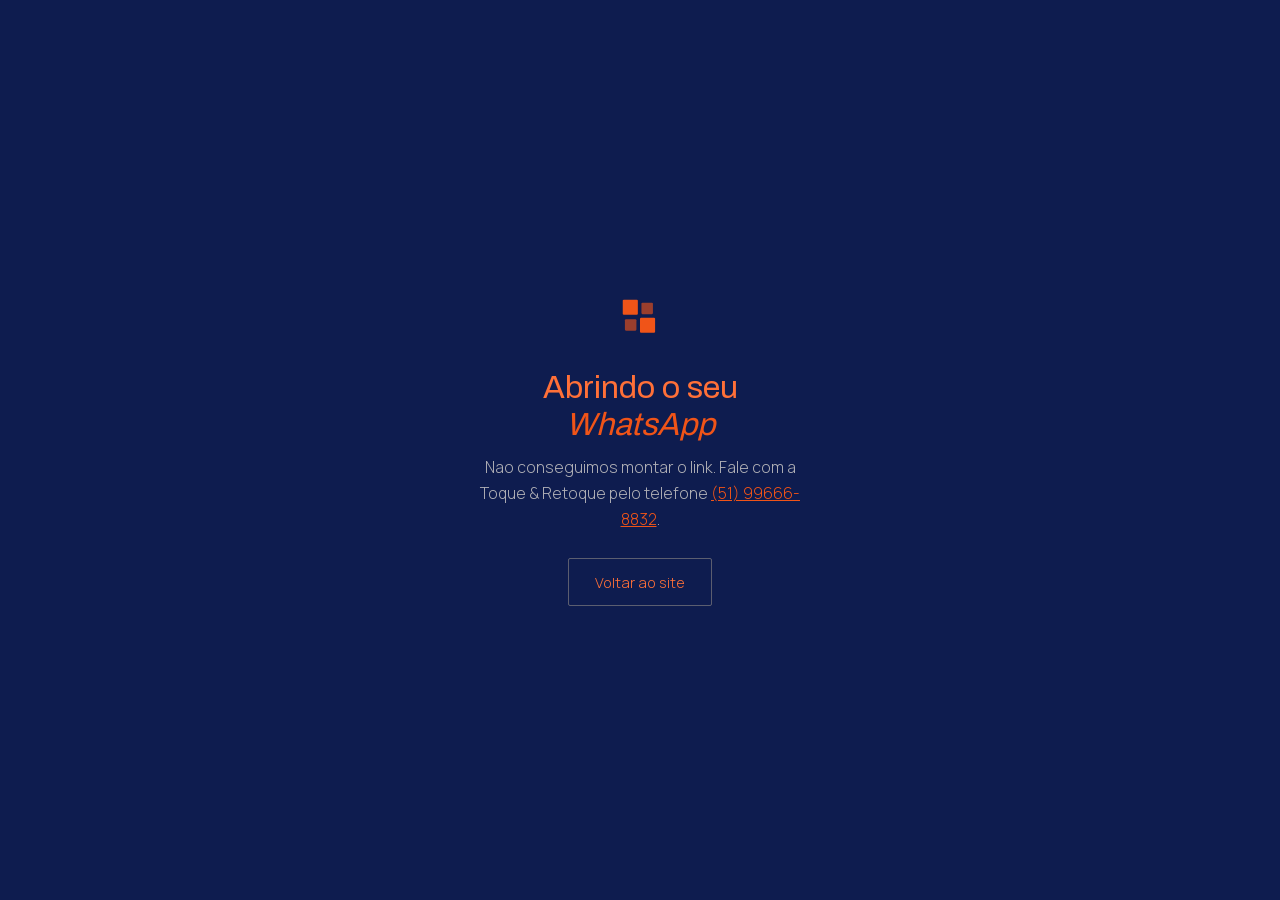
<file: obrigado.html>
<!doctype html>
<html lang="pt-BR">
<head>
<meta charset="utf-8">
<meta name="viewport" content="width=device-width,initial-scale=1">
<meta name="robots" content="noindex">

<!-- Google Tag Manager -->
<!-- Aqui vai no head, e nao no fim do arquivo como de costume: esta pagina e
     uma ponte de 1,5s para o WhatsApp, e a tag precisa estar de pe antes de a
     pessoa sair. -->
<script>
(function(w,d,s,l,i){w[l]=w[l]||[];w[l].push({'gtm.start':
new Date().getTime(),event:'gtm.js'});var f=d.getElementsByTagName(s)[0],
j=d.createElement(s),dl=l!='dataLayer'?'&l='+l:'';j.async=true;j.src=
'https://www.googletagmanager.com/gtm.js?id='+i+dl;f.parentNode.insertBefore(j,f);
})(window,document,'script','dataLayer','GTM-KKBZ4JKC');
</script>
<!-- End Google Tag Manager -->

<title>Abrindo o WhatsApp · Toque &amp; Retoque</title>
<link rel="icon" href="favicon.svg" type="image/svg+xml">
<style>
@font-face{font-family:'Archivo';src:url('assets/fonts/archivo-latin.woff2') format('woff2');font-weight:400;font-display:swap}
@font-face{font-family:'Manrope';src:url('assets/fonts/manrope-latin.woff2') format('woff2');font-weight:300 500;font-display:swap}
*{margin:0;box-sizing:border-box}
body{font-family:'Manrope',system-ui,sans-serif;font-weight:300;background:#0E1C4F;color:#EDE7DC;
  min-height:100svh;display:grid;place-items:center;text-align:center;padding:2rem}
.caixa{max-width:38ch}
.los{width:46px;height:46px;margin:0 auto 1.6rem}
h1{font-family:'Archivo',Georgia,serif;font-weight:400;font-size:2rem;line-height:1.14;
  margin-bottom:.75rem;color:#FF7038}
.it{font-style:italic;color:#F05418}
p{color:rgba(237,231,220,.72);font-size:.98rem;line-height:1.64}
.giro{width:32px;height:32px;margin:1.9rem auto 0;border:2px solid rgba(208,192,160,.22);
  border-top-color:#F05418;border-radius:50%;animation:g 1s linear infinite}
@keyframes g{to{transform:rotate(360deg)}}
.manual{margin-top:1.6rem;display:none}
.manual a{display:inline-flex;align-items:center;min-height:48px;border:1px solid rgba(208,192,160,.4);
  border-radius:2px;padding:.8rem 1.6rem;font-size:.92rem;color:#FF7038;text-decoration:none}
.manual a:hover{border-color:#F05418;background:rgba(208,192,160,.1)}
a{color:#F05418}
@media (prefers-reduced-motion:reduce){.giro{animation:none}}
</style>
</head>
<body>
<!-- Google Tag Manager (noscript) -->
<noscript>
<iframe src="https://www.googletagmanager.com/ns.html?id=GTM-KKBZ4JKC"
height="0" width="0" style="display:none;visibility:hidden"></iframe>
</noscript>
<!-- End Google Tag Manager (noscript) -->

<div class="caixa">
  <svg class="los" viewBox="0 0 64 64" aria-hidden="true" fill="#F05418">
    <rect x="8" y="8" width="21" height="21" rx="1.5"/>
    <rect x="34" y="12" width="16" height="16" rx="1.5" opacity=".62"/>
    <rect x="11" y="35" width="16" height="16" rx="1.5" opacity=".62"/>
    <rect x="32" y="33" width="21" height="21" rx="1.5"/>
  </svg>
  <h1>Abrindo o seu <span class="it">WhatsApp</span></h1>
  <p id="msg">Um instante, estamos levando você para a conversa com a Toque &amp; Retoque.</p>
  <div class="giro" id="giro"></div>
  <div class="manual" id="manual"><a id="ir" href="#">Abrir a conversa</a></div>
</div>
<script>
(function(){
  function q(k){ return new URLSearchParams(location.search).get(k) || ''; }
  var n = q('n'), t = q('t') || '';

  // Servidor com URL limpa redireciona /obrigado.html para /obrigado, e ha
  // quem descarte a query nesse pulo. O site guarda os mesmos dados no
  // sessionStorage antes de sair, entao aqui eles sao recuperados e o lead
  // nao chega no WhatsApp com a conversa em branco.
  if (!n) {
    try {
      var g = JSON.parse(sessionStorage.getItem('tr_wa') || '{}');
      n = g.n || ''; t = g.t || t;
    } catch (e) {}
  }
  try { sessionStorage.removeItem('tr_wa'); } catch (e) {}

  var valido = n && /^[0-9]{10,15}$/.test(n);
  var alvo = valido ? ('https://wa.me/' + n + (t ? ('?text=' + encodeURIComponent(t)) : '')) : '';

  var manual = document.getElementById('manual'), ir = document.getElementById('ir'),
      giro = document.getElementById('giro'), msg = document.getElementById('msg');

  var partiu = false;
  function vai(){ if (partiu) return; partiu = true; location.href = alvo; }

  if (valido) {
    /* O evento de conversao sai daqui de dentro, e nao mais do topo do arquivo.
       Enquanto nao havia container, empurrar sempre era inofensivo; com o GTM
       no ar, quem abrisse /obrigado direto, sem telefone na URL e sem pedido na
       sessao, registraria uma conversao que nunca aconteceu. Conversao
       inventada e pior do que conversao nao medida: ensina a campanha a
       procurar a pessoa errada. */
    window.dataLayer = window.dataLayer || [];
    window.dataLayer.push({ event: 'whatsapp_click', destino: 'Toque & Retoque' });

    ir.href = alvo;

    /* Sair da pagina mata o script que ainda nao rodou: se a tag nao tiver
       carregado na hora do redirecionamento, o clique nao e contado em lugar
       nenhum, e e para contar esse clique que esta pagina existe. Entao espera
       o container subir, com teto de 2,4s para ninguem ficar preso esperando
       uma tag que nunca vem. */
    setTimeout(function(){ if (window.google_tag_manager) vai(); }, 1500);
    setTimeout(vai, 2400);
    setTimeout(function(){ giro.style.display='none'; manual.style.display='block'; }, 3000);
  } else {
    giro.style.display='none';
    msg.innerHTML = 'Nao conseguimos montar o link. Fale com a Toque &amp; Retoque pelo telefone ' +
      '<a href="tel:+5551996668832">(51) 99666-8832</a>.';
    manual.style.display='block';
    ir.textContent = 'Voltar ao site'; ir.href = 'index.html';
  }
})();
</script>
</body>
</html>
</file>
